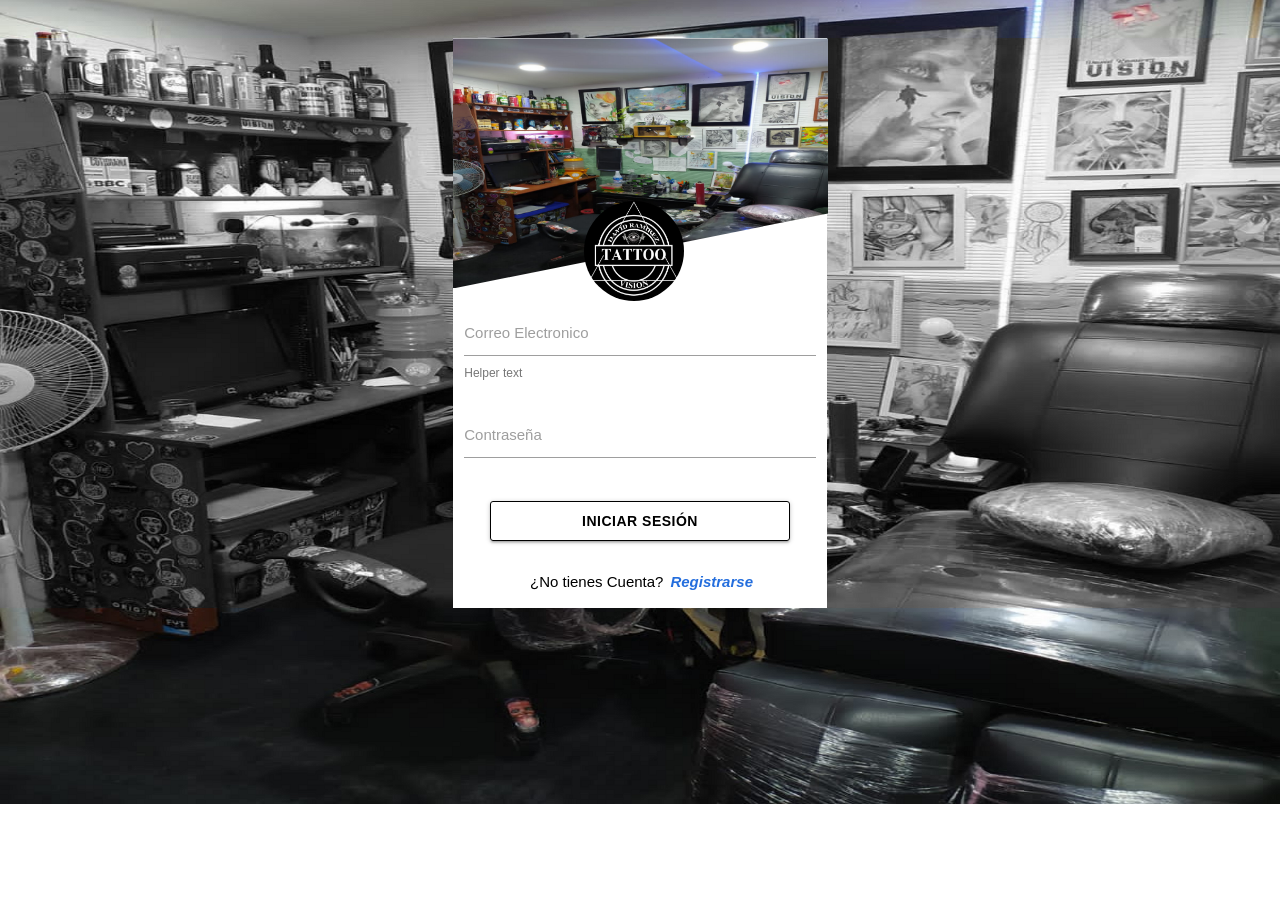
<file: index.html>
<!DOCTYPE html>
<html lang="en">

<head>
    <meta charset="UTF-8">
    <meta http-equiv="X-UA-Compatible" content="IE=edge">
    <meta name="viewport" content="width=device-width, initial-scale=1.0">
    <link rel="icon" href="img/logop.jpeg"> 
    <link rel="stylesheet" href="css/materialize.min.css">
    <link rel="stylesheet" href="css/login_register.css">
    <title>TattooVision</title>
</head>

<body>
    <div class="fondo"></div>
    <!----formulario de inicio de sesion---->
        <form action="validar.php" method="post" class="form_login">
            <img class="log" src="img/fondo2.2.png">
            <img class="loga" src="img/logop.jpeg">
            <div class="row">
                <div class="input-field col s12">
                    <input type="email" id="email" name="correo" class="validate">
                    <label for="email">Correo Electronico</label>
                    <span class="helper-text" data-error="Incorrecto" data-success="right">Helper text</span>
                </div>
                <div class="input-field col s12">
                    <input type="password" id="contra" name="clave" class="validate">
                    <label for="contra">Contraseña</label>
                </div>
            </div>
            <center><button class="btn waves-effect waves-light form__submit" type="submit" onclick="validar()" name="action" id="enviar">Iniciar Sesión</button></center>

            <p class="login">¿No tienes Cuenta?<a href="register.html"><i>Registrarse</i></a></p>
            <br>
        </form> 

    <script src="js/jquery-3.6.1.min.js"></script>
    <script src="js/materialize.min.js"></script>
    <script src="js/sweetalert2.js"></script>
</body>
</html>
</file>
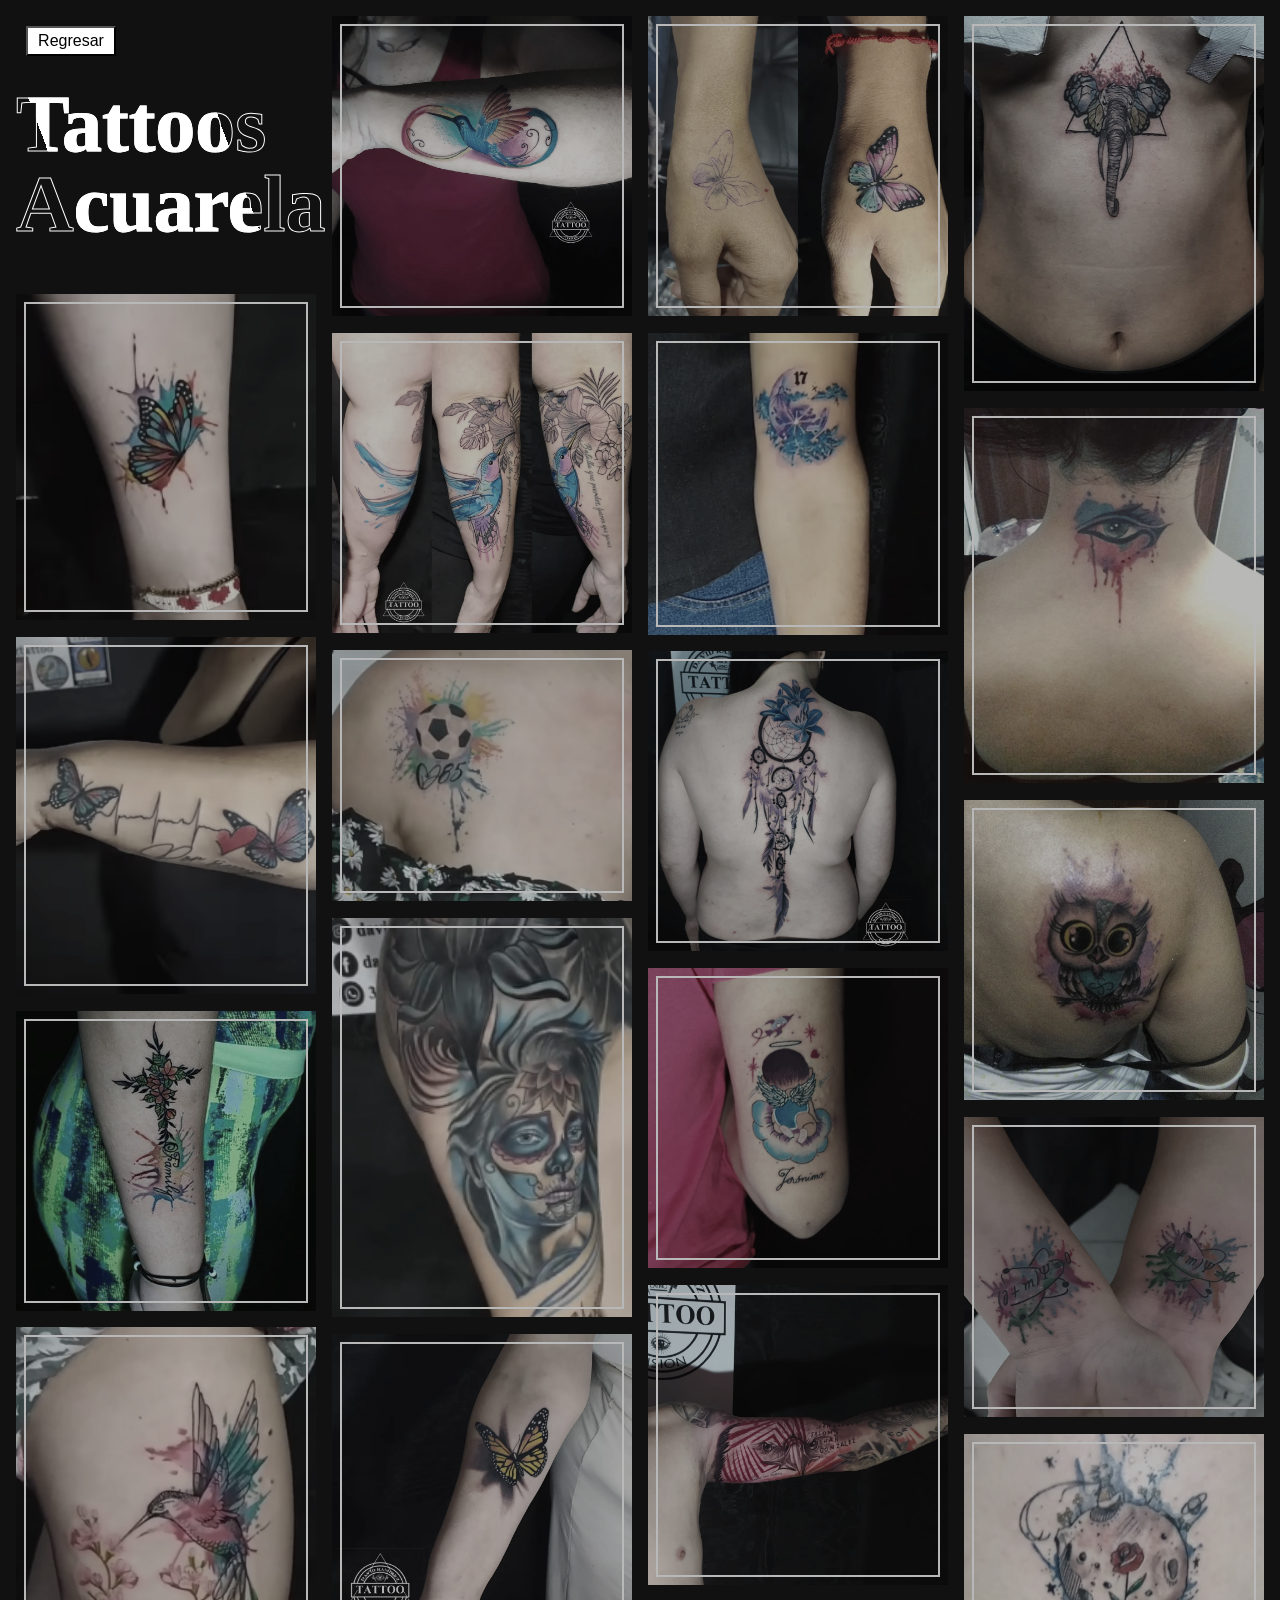
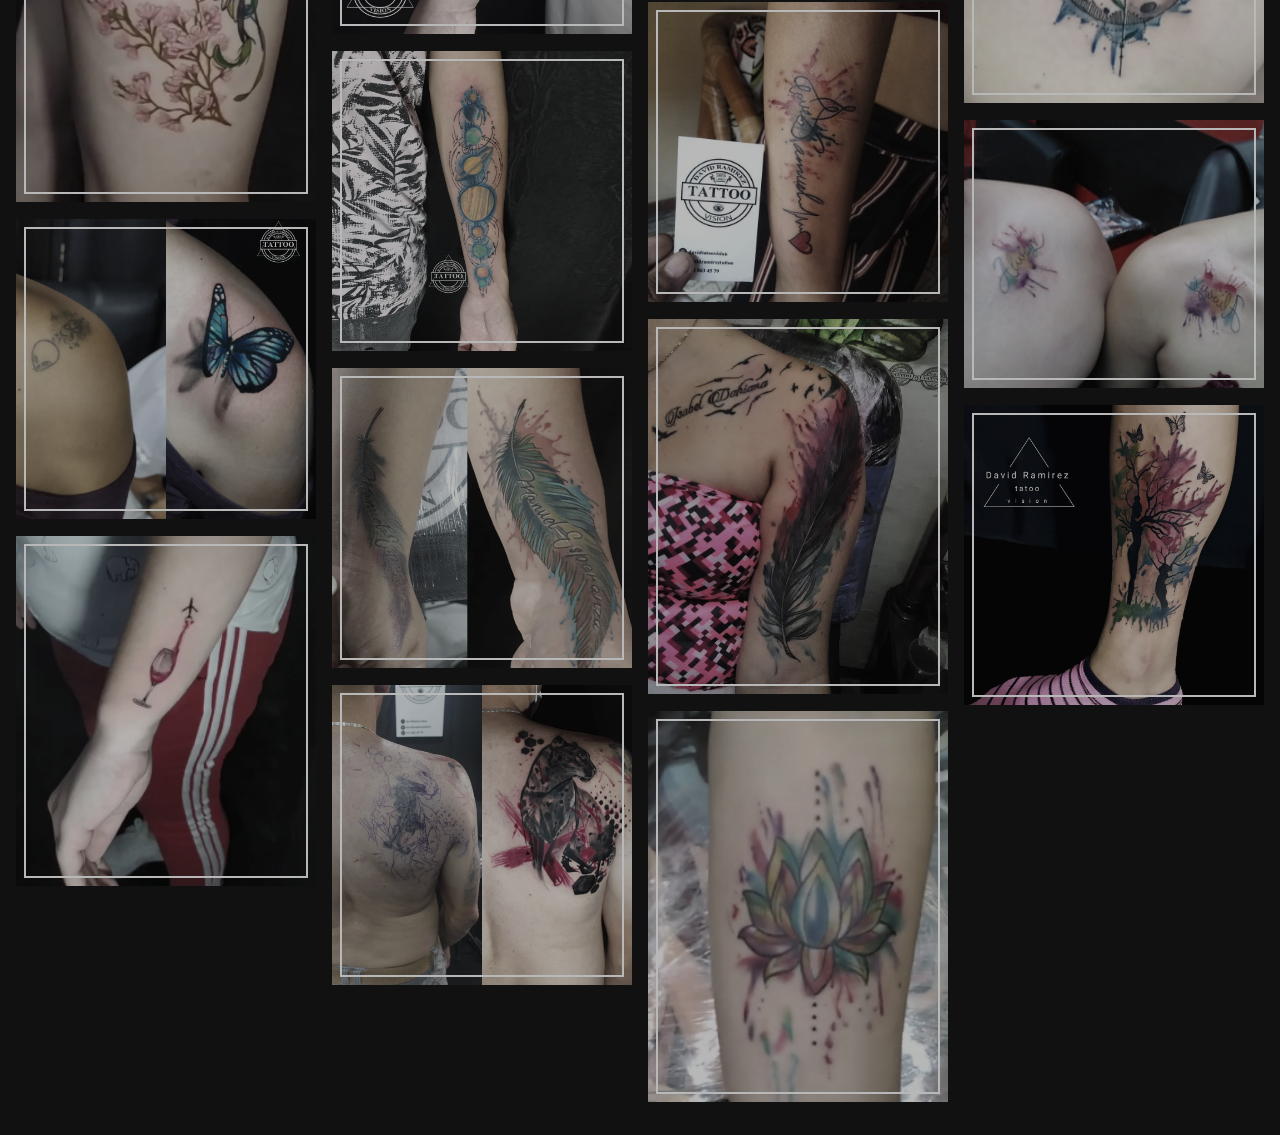
<file: acuarela.html>
<!DOCTYPE html>
<html lang="en">
<head>
    <meta charset="UTF-8">
    <meta http-equiv="X-UA-Compatible" content="IE=edge">
    <meta name="viewport" content="width=device-width, initial-scale=1.0">
    <link rel="icon" href="img2/logop.jpeg">
    <link rel="stylesheet" href="css/gallery.css">
    <link rel="stylesheet" href="css/lightbox.min.css">

    <title>TattooVision</title>
</head>
<body>
    <nav>
        <a href="pagina_principal.html"><button class="regress">Regresar</button></a>
    </nav>
    <h2>Tattoos Acuarela</h2>
 
    <a href="img/a2.png" data-lightbox="migaleria"><img src="img/a2.png" alt="dream"></a>
    <a href="img/a3.png" data-lightbox="migaleria"><img src="img/a3.png" alt="free-fall"></a>
    <a href="img/a4.jpg" data-lightbox="migaleria"><img src="img/a4.jpg" alt="lion"></a>
    <a href="img/a5.png" data-lightbox="migaleria"><img src="img/a5.png" alt="living-room"></a>
    <a href="img/a6.jpg" data-lightbox="migaleria"><img src="img/a6.jpg" alt="mod-max"></a>
    <a href="img/a7.png" data-lightbox="migaleria"><img src="img/a7.png" alt="okay"></a>
    <a href="img/a8.jpg" data-lightbox="migaleria"><img src="img/a8.jpg" alt="purple-katana"></a>
    <a href="img/a9.jpg" data-lightbox="migaleria"><img src="img/a9.jpg" alt="syre"></a>
    <a href="img/a10.png" data-lightbox="migaleria"><img src="img/a10.png" alt="train"></a>
    <a href="img/a11.png" data-lightbox="migaleria"><img src="img/a11.png" alt="bathroom"></a>
    <a href="img/a12.jpg" data-lightbox="migaleria"><img src="img/a12.jpg" alt="tiger"></a>
    <a href="img/a13.jpg" data-lightbox="migaleria"><img src="img/a13.jpg" alt="japan"></a>
    <a href="img/a14.jpg" data-lightbox="migaleria"><img src="img/a14.jpg" alt="living-room"></a>
    <a href="img/a15.jpg" data-lightbox="migaleria"><img src="img/a15.jpg" alt="mod-max"></a>
    <a href="img/a16.jpg" data-lightbox="migaleria"><img src="img/a16.jpg" alt="syre"></a>
    <a href="img/a17.png" data-lightbox="migaleria"><img src="img/a17.png" alt="train"></a>
    <a href="img/a18.jpg" data-lightbox="migaleria"><img src="img/a18.jpg" alt="bathroom"></a>
    <a href="img/a19.jpg" data-lightbox="migaleria"><img src="img/a19.jpg" alt="train"></a>
    <a href="img/a20.jpg" data-lightbox="migaleria"><img src="img/a20.jpg" alt="bathroom"></a>
    <a href="img/a21.jpg" data-lightbox="migaleria"><img src="img/a21.jpg" alt="tiger"></a>
    <a href="img/a22.jpg" data-lightbox="migaleria"><img src="img/a22.jpg" alt="japan"></a>
    <a href="img/a23.png" data-lightbox="migaleria"><img src="img/a23.png" alt="living-room"></a>
    <a href="img/a24.jpg" data-lightbox="migaleria"><img src="img/a24.jpg" alt="mod-max"></a>
    <a href="img/a25.jpg" data-lightbox="migaleria"><img src="img/a25.jpg" alt="okay"></a>
    <a href="img/a26.jpg" data-lightbox="migaleria"><img src="img/a26.jpg" alt="dream"></a>
    <a href="img/a27.jpg" data-lightbox="migaleria"><img src="img/a27.jpg" alt="okay"></a>
    <a href="img/a28.png" data-lightbox="migaleria"><img src="img/a28.png" alt="dream"></a>
    <a href="img/a29.png" data-lightbox="migaleria"><img src="img/a29.png" alt="okay"></a>
    <a href="img/a31.jpg" data-lightbox="migaleria"><img src="img/a31.jpg" alt="dream"></a>

    <script src="js/script.js"></script>
    <script src="js/lightbox-plus-jquery.min.js"></script>
</body>
</html>
</file>
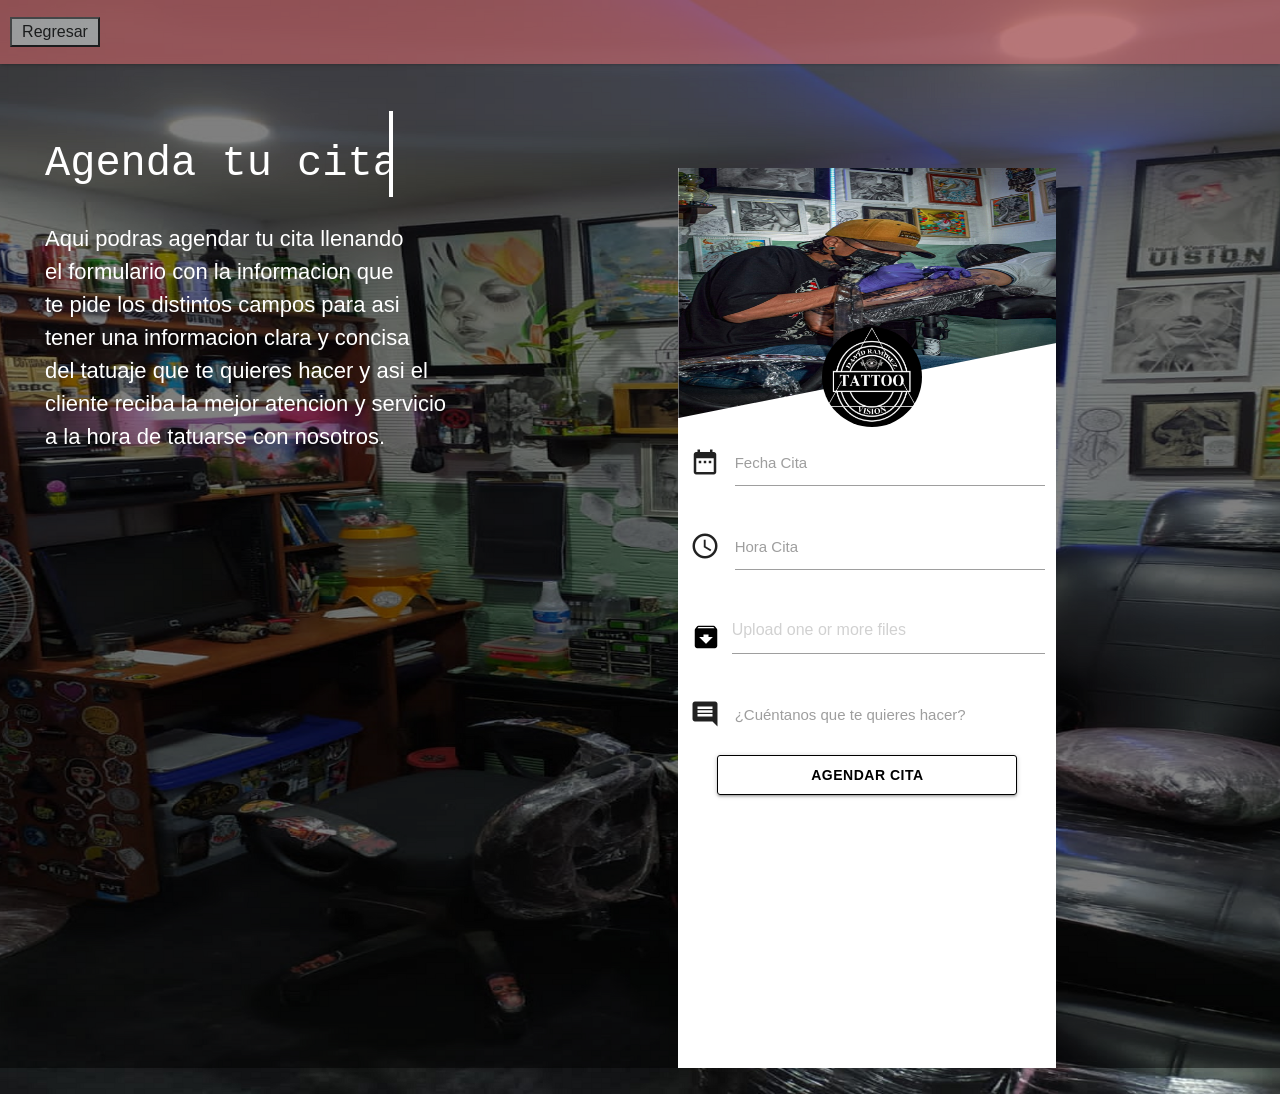
<file: agendar_citas.html>
<!DOCTYPE html>
<html lang="en">
<head>
    <meta charset="UTF-8">
    <meta http-equiv="X-UA-Compatible" content="IE=edge">
    <meta name="viewport" content="width=device-width, initial-scale=1.0">
    <link href="https://fonts.googleapis.com/icon?family=Material+Icons" rel="stylesheet">
    <link rel="icon" href="img/logop.jpeg">
    <link rel="stylesheet" href="css/agendar_citas.css">
    <link rel="stylesheet" href="css/materialize.min.css">
    <title>TattooVision</title>
</head>
<body> 
    <nav>
        <a href="pagina_principal.html"><button class="regress">Regresar</button></a>
    </nav>
    
    <div class="descrip">
        <h1 class="titulo">Agenda tu cita</h1>
        <p class="text">Aqui podras agendar tu cita llenando<br>el formulario con la informacion que<br> te pide los distintos campos para asi<br> tener una informacion clara y concisa<br> del tatuaje que te quieres hacer y asi el<br> cliente reciba la mejor atencion y servicio<br> a la hora de tatuarse con nosotros.</p>
        <video src="img/video.mp4" muted loop autoplay class="video"></video>
 
    </div>
                <!----formulario de registrarse---->
    <form action="pagina_principal.html" class="form_cita">
        <img class="log" src="img/imagen1.png">
        <img class="loga" src="img/logop.jpeg">

        <div class="row agendar">
            <div class="input-field col s12">
                <i class="material-icons prefix">date_range</i>
                <label for="date">Fecha Cita</label>
                <input type="text" class="datepicker" id="date" name="fecha">
            </div>
            <div class="input-field col s12">
                <i class="material-icons prefix">access_time</i>
                <label for="time">Hora Cita</label>
                <input type="text" class="timepicker" id="time" name="hora">
            </div>
            <div class="file-field input-field col s12">
                <div class="btn" id="botonf">
                    <span><i class="material-icons prefix">archive</i></span>
                  <input type="file" multiple >
                </div>
                <div class="file-path-wrapper">
                  <input class="file-path validate" type="text" placeholder="Upload one or more files">
                </div>
            </div>
            <div class="input-field col s12">
                <i class="material-icons prefix">comment</i>
                <textarea id="textarea1" class="materialize-textarea" name="comentario"></textarea>
                <label for="textarea1">¿Cuéntanos que te quieres hacer?</label>
            </div>
        </div>
        <center><button class="btn waves-effect waves-light form__submit1" type="submit" name="agendar" id="enviar">Agendar Cita</button></center>
        
    </form>
    <!-- <?php
        include('agendamiento.php');
    ?> -->

    
    <script src="js/jquery-3.6.1.min.js"></script>
    <script src="js/materialize.min.js"></script>
    <script src="js/sweetalert2.js"></script>
    <script src="js/script.js"></script>

    <script> 
        $(document).ready(function(){
        $('.datepicker').datepicker();
        $('.timepicker').timepicker();
        });
      </script>
</body>
</html>
</file>
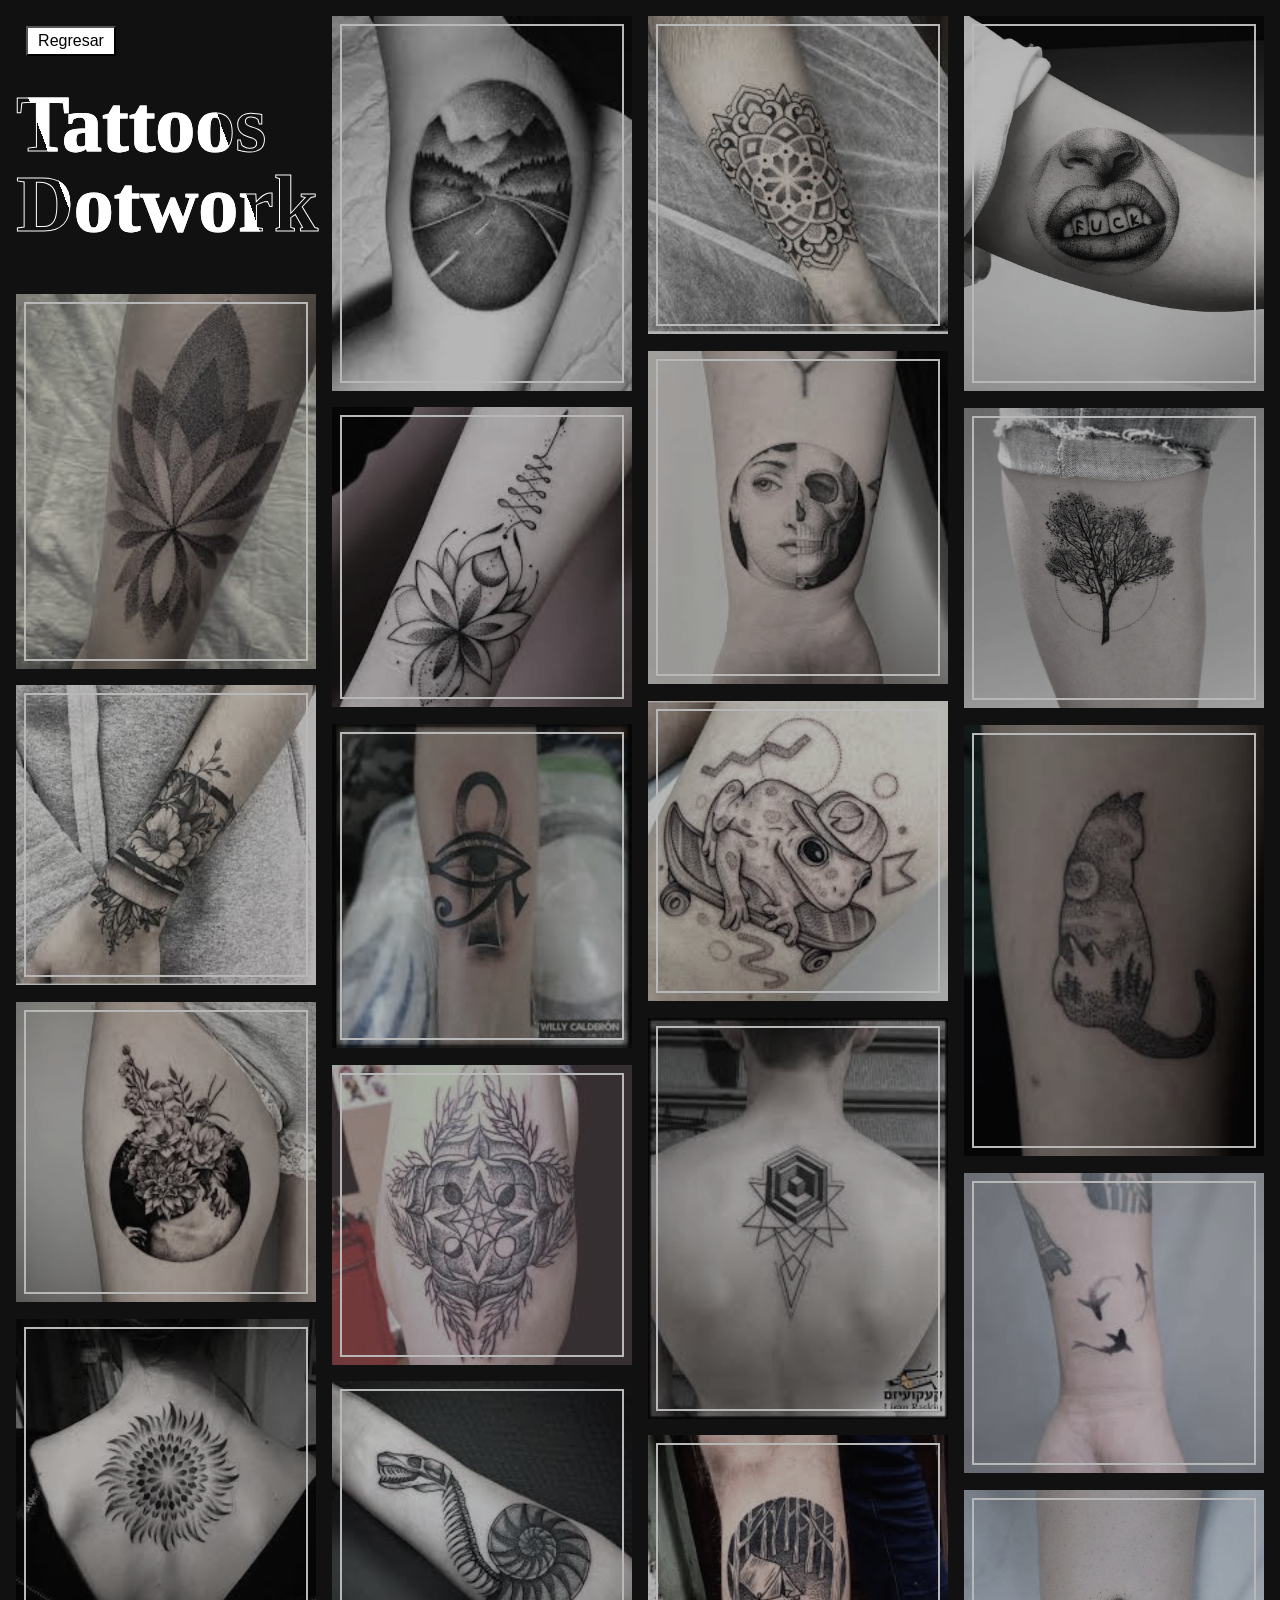
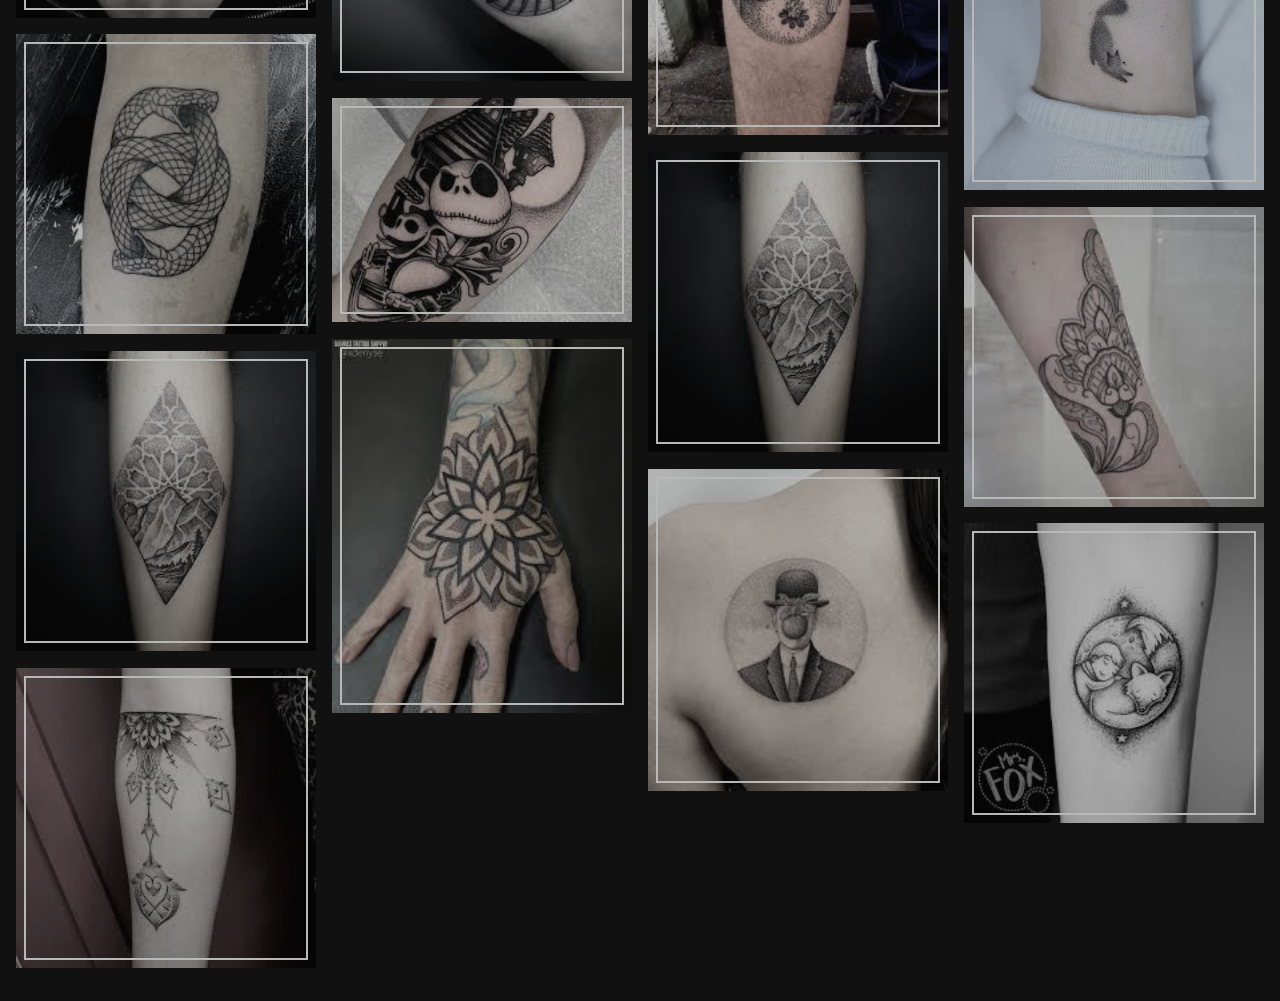
<file: Dotwork.html>
<!DOCTYPE html>
<html lang="en">
<head>
    <meta charset="UTF-8">
    <meta http-equiv="X-UA-Compatible" content="IE=edge">
    <meta name="viewport" content="width=device-width, initial-scale=1.0">
    <link rel="icon" href="img/logop.jpeg">
    <link rel="stylesheet" href="css/gallery.css">
    <link rel="stylesheet" href="css/lightbox.min.css">
    <title>TattooVision</title>
</head>
<body>
    <nav>
        <a href="pagina_principal.html"><button class="regress">Regresar</button></a>
    </nav>
    <!--galeia Tattoos Dotwork-->
    <h2>Tattoos Dotwork</h2>

        <a href="img/d1.jpg" data-lightbox="migaleria"><img src="img/d1.jpg" alt="alien doodle"></a>
        <a href="img/d2.jpg" data-lightbox="migaleria"><img src="img/d2.jpg" alt="dream"></a>
        <a href="img/d3.jpg" data-lightbox="migaleria"><img src="img/d3.jpg" alt="free-fall"></a>
        <a href="img/d4.jpg" data-lightbox="migaleria"><img src="img/d4.jpg" alt="lion"></a>
        <a href="img/d5.jpg" data-lightbox="migaleria"><img src="img/d5.jpg" alt="living-room"></a>
        <a href="img/d6.jpg" data-lightbox="migaleria"><img src="img/d6.jpg" alt="mod-max"></a>
        <a href="img/d7.jpg" data-lightbox="migaleria"><img src="img/d7.jpg" alt="okay"></a>
        <a href="img/d8.jpg" data-lightbox="migaleria"><img src="img/d8.jpg" alt="purple-katana"></a>
        <a href="img/d9.jpg" data-lightbox="migaleria"><img src="img/d9.jpg" alt="syre"></a>
        <a href="img/d10.jpg" data-lightbox="migaleria"><img src="img/d10.jpg" alt="train"></a>
        <a href="img/d11.jpg" data-lightbox="migaleria"><img src="img/d11.jpg" alt="bathroom"></a>
        <a href="img/d12.jpg" data-lightbox="migaleria"><img src="img/d12.jpg" alt="tiger"></a>
        <a href="img/d13.jpg" data-lightbox="migaleria"><img src="img/d13.jpg" alt="japan"></a>
        <a href="img/d14.jpg" data-lightbox="migaleria"><img src="img/d14.jpg" alt="living-room"></a>
        <a href="img/d15.jpg" data-lightbox="migaleria"><img src="img/d15.jpg" alt="mod-max"></a>
        <a href="img/d16.jpg" data-lightbox="migaleria"><img src="img/d16.jpg" alt="okay"></a>
        <a href="img/d17.jpg" data-lightbox="migaleria"><img src="img/d17.jpg" alt="purple-katana"></a>
        <a href="img/d18.jpg" data-lightbox="migaleria"><img src="img/d18.jpg" alt="syre"></a>
        <a href="img/d19.jpg" data-lightbox="migaleria"><img src="img/d19.jpg" alt="train"></a>
        <a href="img/d20.jpg" data-lightbox="migaleria"><img src="img/d20.jpg" alt="bathroom"></a>
        <a href="img/d21.jpg" data-lightbox="migaleria"><img src="img/d21.jpg" alt="train"></a>
        <a href="img/d22.jpg" data-lightbox="migaleria"><img src="img/d22.jpg" alt="bathroom"></a>
        <a href="img/d23.jpg" data-lightbox="migaleria"><img src="img/d23.jpg" alt="tiger"></a>
        <a href="img/d24.jpg" data-lightbox="migaleria"><img src="img/d24.jpg" alt="japan"></a>
        <a href="img/d25.jpg" data-lightbox="migaleria"><img src="img/d25.jpg" alt="living-room"></a>
        <a href="img/d26.jpg" data-lightbox="migaleria"><img src="img/d26.jpg" alt="mod-max"></a>
        <a href="img/d27.jpg" data-lightbox="migaleria"><img src="img/d27.jpg" alt="okay"></a>
        <a href="img/d28.jpg" data-lightbox="migaleria"><img src="img/d28.jpg" alt="dream"></a>

    <script src="js/script.js"></script>
    <script src="js/lightbox-plus-jquery.min.js"></script>
</body>
</html>
</file>
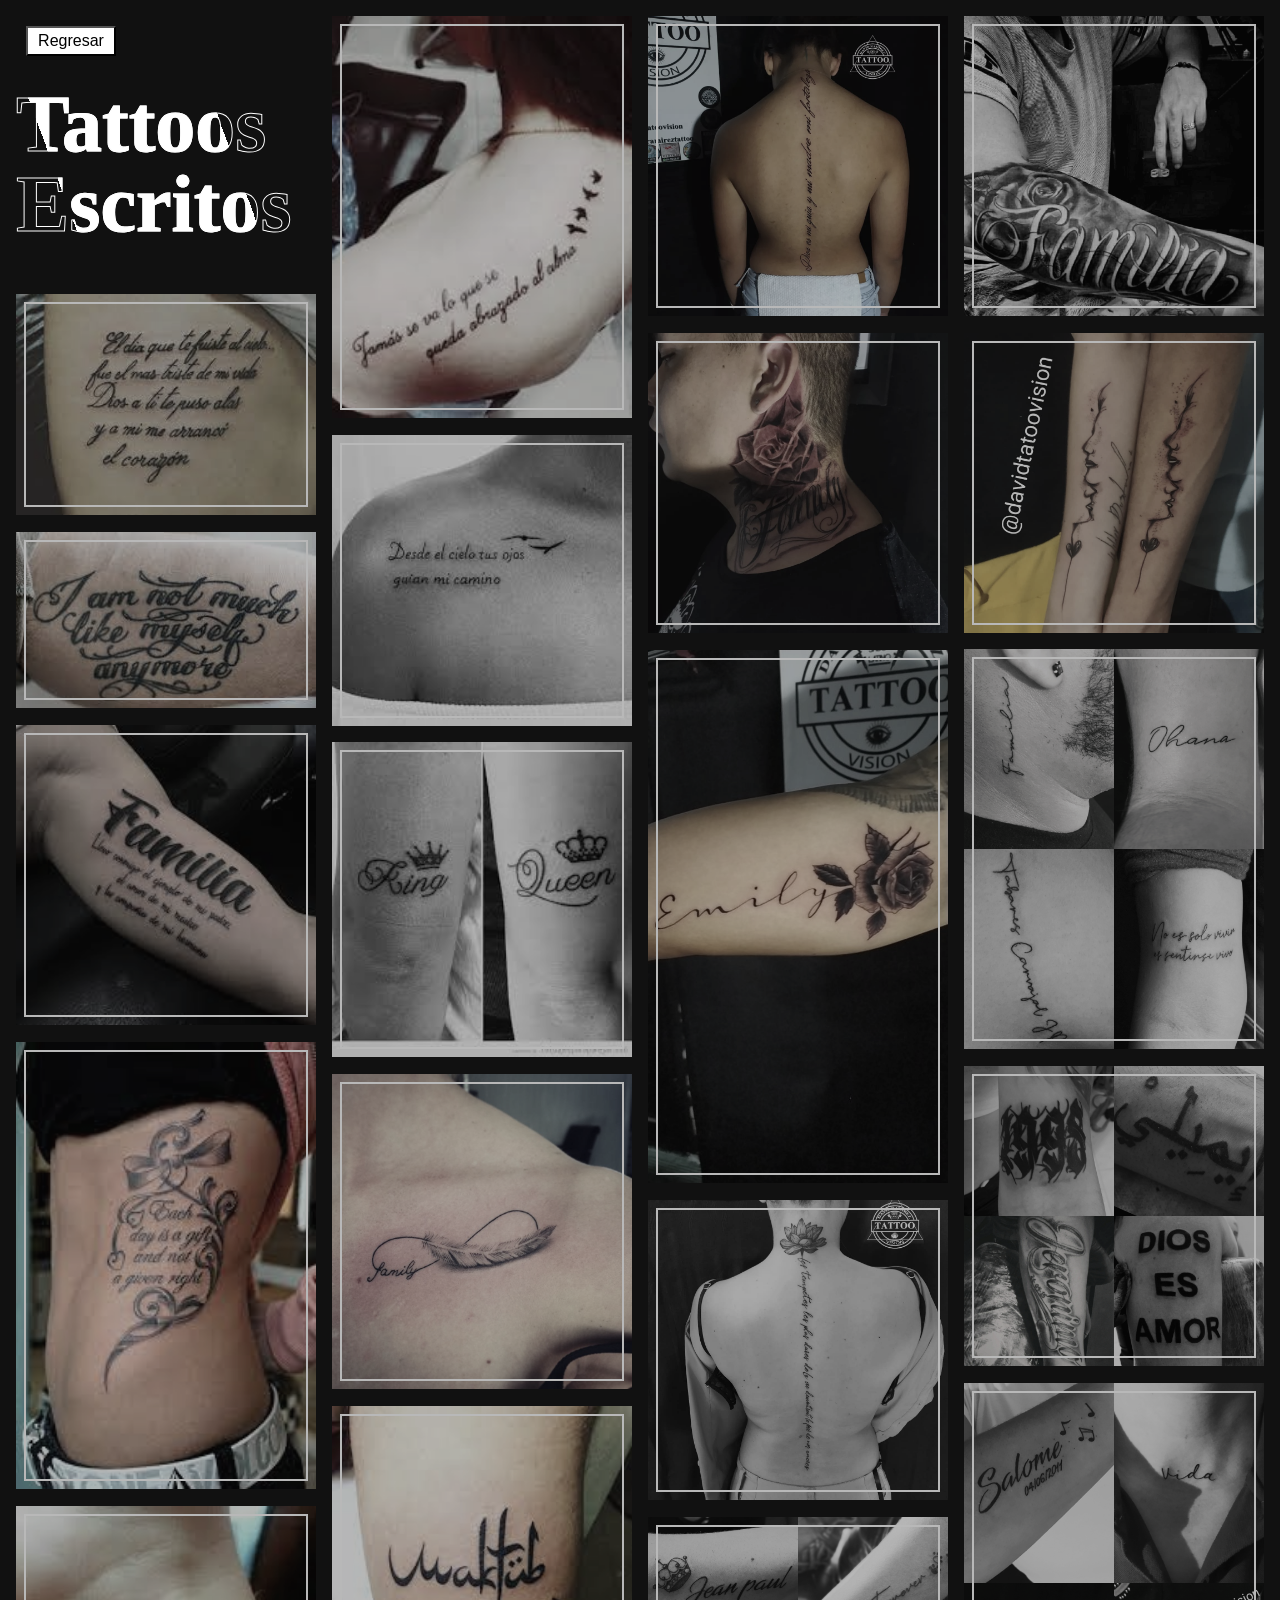
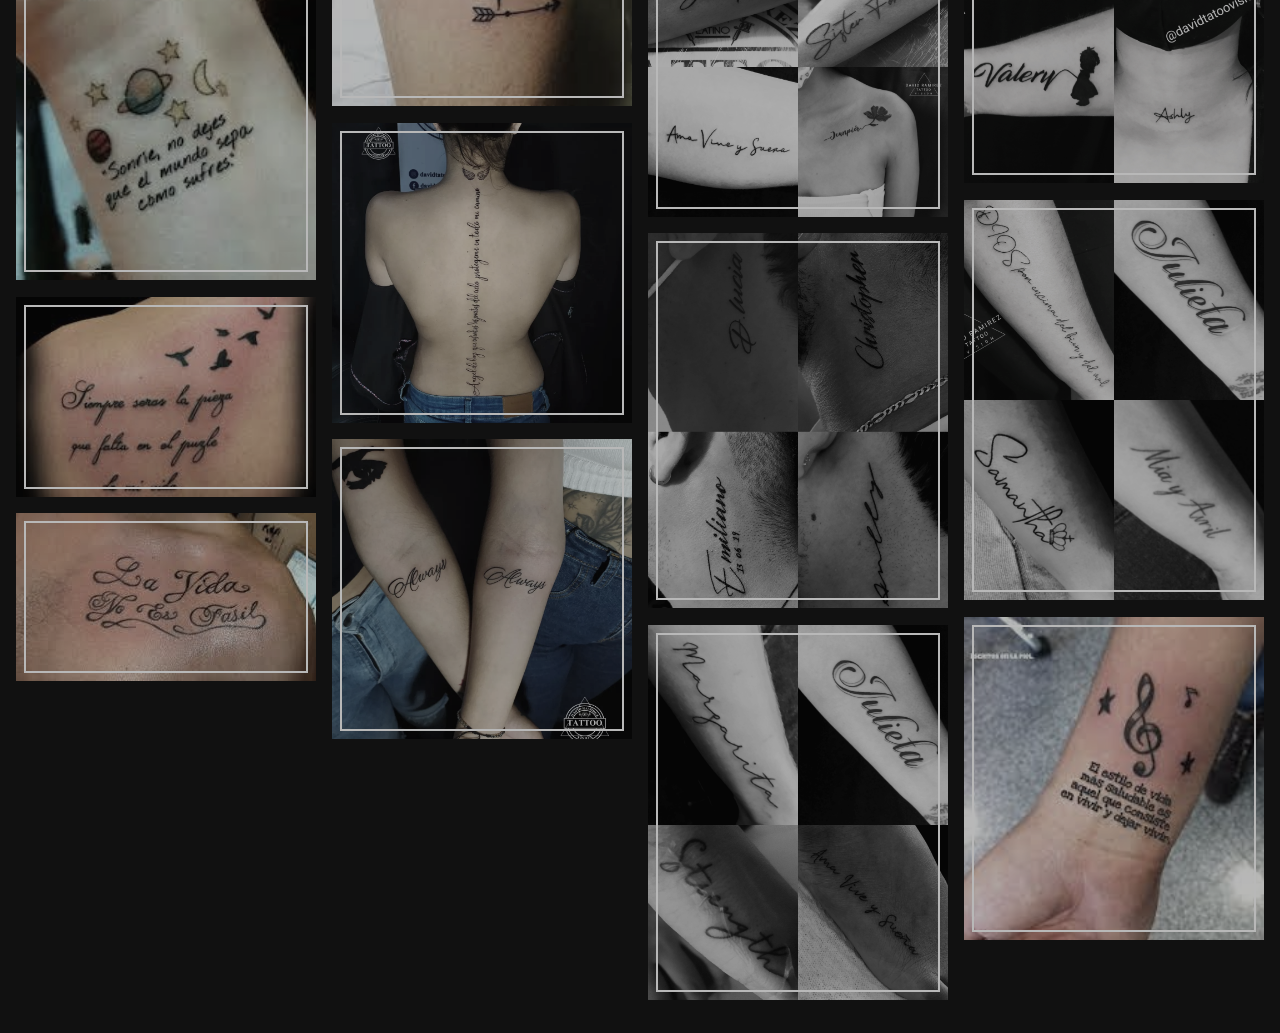
<file: Escritos.html>
<!DOCTYPE html>
<html lang="en">
<head>
    <meta charset="UTF-8">
    <meta http-equiv="X-UA-Compatible" content="IE=edge">
    <meta name="viewport" content="width=device-width, initial-scale=1.0">
    <link rel="icon" href="img/logop.jpeg">
    <link rel="stylesheet" href="css/gallery.css">
    <link rel="stylesheet" href="css/lightbox.min.css">
    <title>TattooVision</title>
</head>
<body>
    <nav>
        <a href="pagina_principal.html"><button class="regress">Regresar</button></a>
    </nav>
    <!--galeia Tattoos Escritos-->
    
    <h2>Tattoos Escritos</h2>
    <a href="img/e1.jpg" data-lightbox="migaleria"><img src="img/e1.jpg" alt="alien doodle"></a>
    <a href="img/e2.jpg" data-lightbox="migaleria"><img src="img/e2.jpg" alt="dream"></a>
    <a href="img/e3.jpg" data-lightbox="migaleria"><img src="img/e3.jpg" alt="free-fall"></a>
    <a href="img/e4.jpg" data-lightbox="migaleria"><img src="img/e4.jpg" alt="lion"></a>
    <a href="img/e5.jpg" data-lightbox="migaleria"><img src="img/e5.jpg" alt="living-room"></a>
    <a href="img/e6.jpg" data-lightbox="migaleria"><img src="img/e6.jpg" alt="mod-max"></a>
    <a href="img/e7.jpg" data-lightbox="migaleria"><img src="img/e7.jpg" alt="okay"></a>
    <a href="img/e8.jpg" data-lightbox="migaleria"><img src="img/e8.jpg" alt="purple-katana"></a>
    <a href="img/e9.jpg" data-lightbox="migaleria"><img src="img/e9.jpg" alt="syre"></a>
    <a href="img/e10.jpg" data-lightbox="migaleria"><img src="img/e10.jpg" alt="train"></a>
    <a href="img/e11.jpg" data-lightbox="migaleria"><img src="img/e11.jpg" alt="bathroom"></a>
    <a href="img/e12.jpg" data-lightbox="migaleria"><img src="img/e12.jpg" alt="tiger"></a>
    <a href="img/e13.jpg" data-lightbox="migaleria"><img src="img/e13.jpg" alt="japan"></a>
    <a href="img/e14.jpg" data-lightbox="migaleria"><img src="img/e14.jpg" alt="living-room"></a>
    <a href="img/e15.jpg" data-lightbox="migaleria"><img src="img/e15.jpg" alt="mod-max"></a>
    <a href="img/e16.jpg" data-lightbox="migaleria"><img src="img/e16.jpg" alt="okay"></a>
    <a href="img/e17.jpg" data-lightbox="migaleria"><img src="img/e17.jpg" alt="purple-katana"></a>
    <a href="img/e18.jpg" data-lightbox="migaleria"><img src="img/e18.jpg" alt="syre"></a>
    <a href="img/e19.jpg" data-lightbox="migaleria"><img src="img/e19.jpg" alt="train"></a>
    <a href="img/e20.jpg" data-lightbox="migaleria"><img src="img/e20.jpg" alt="bathroom"></a>
    <a href="img/e21.jpg" data-lightbox="migaleria"><img src="img/e21.jpg" alt="train"></a>
    <a href="img/e22.jpg" data-lightbox="migaleria"><img src="img/e22.jpg" alt="bathroom"></a>
    <a href="img/e23.jpg" data-lightbox="migaleria"><img src="img/e23.jpg" alt="tiger"></a>
    <a href="img/e24.jpg" data-lightbox="migaleria"><img src="img/e24.jpg" alt="japan"></a>
    <a href="img/e25.jpg" data-lightbox="migaleria"><img src="img/e25.jpg" alt="living-room"></a>
    <a href="img/e26.jpg" data-lightbox="migaleria"><img src="img/e26.jpg" alt="mod-max"></a>
    <a href="img/e27.jpg" data-lightbox="migaleria"><img src="img/e27.jpg" alt="okay"></a>
    <a href="img/e28.jpg" data-lightbox="migaleria"><img src="img/e28.jpg" alt="dream"></a>

    <script src="js/script.js"></script>
    <script src="js/lightbox-plus-jquery.min.js"></script>
</body>
</html>
</file>
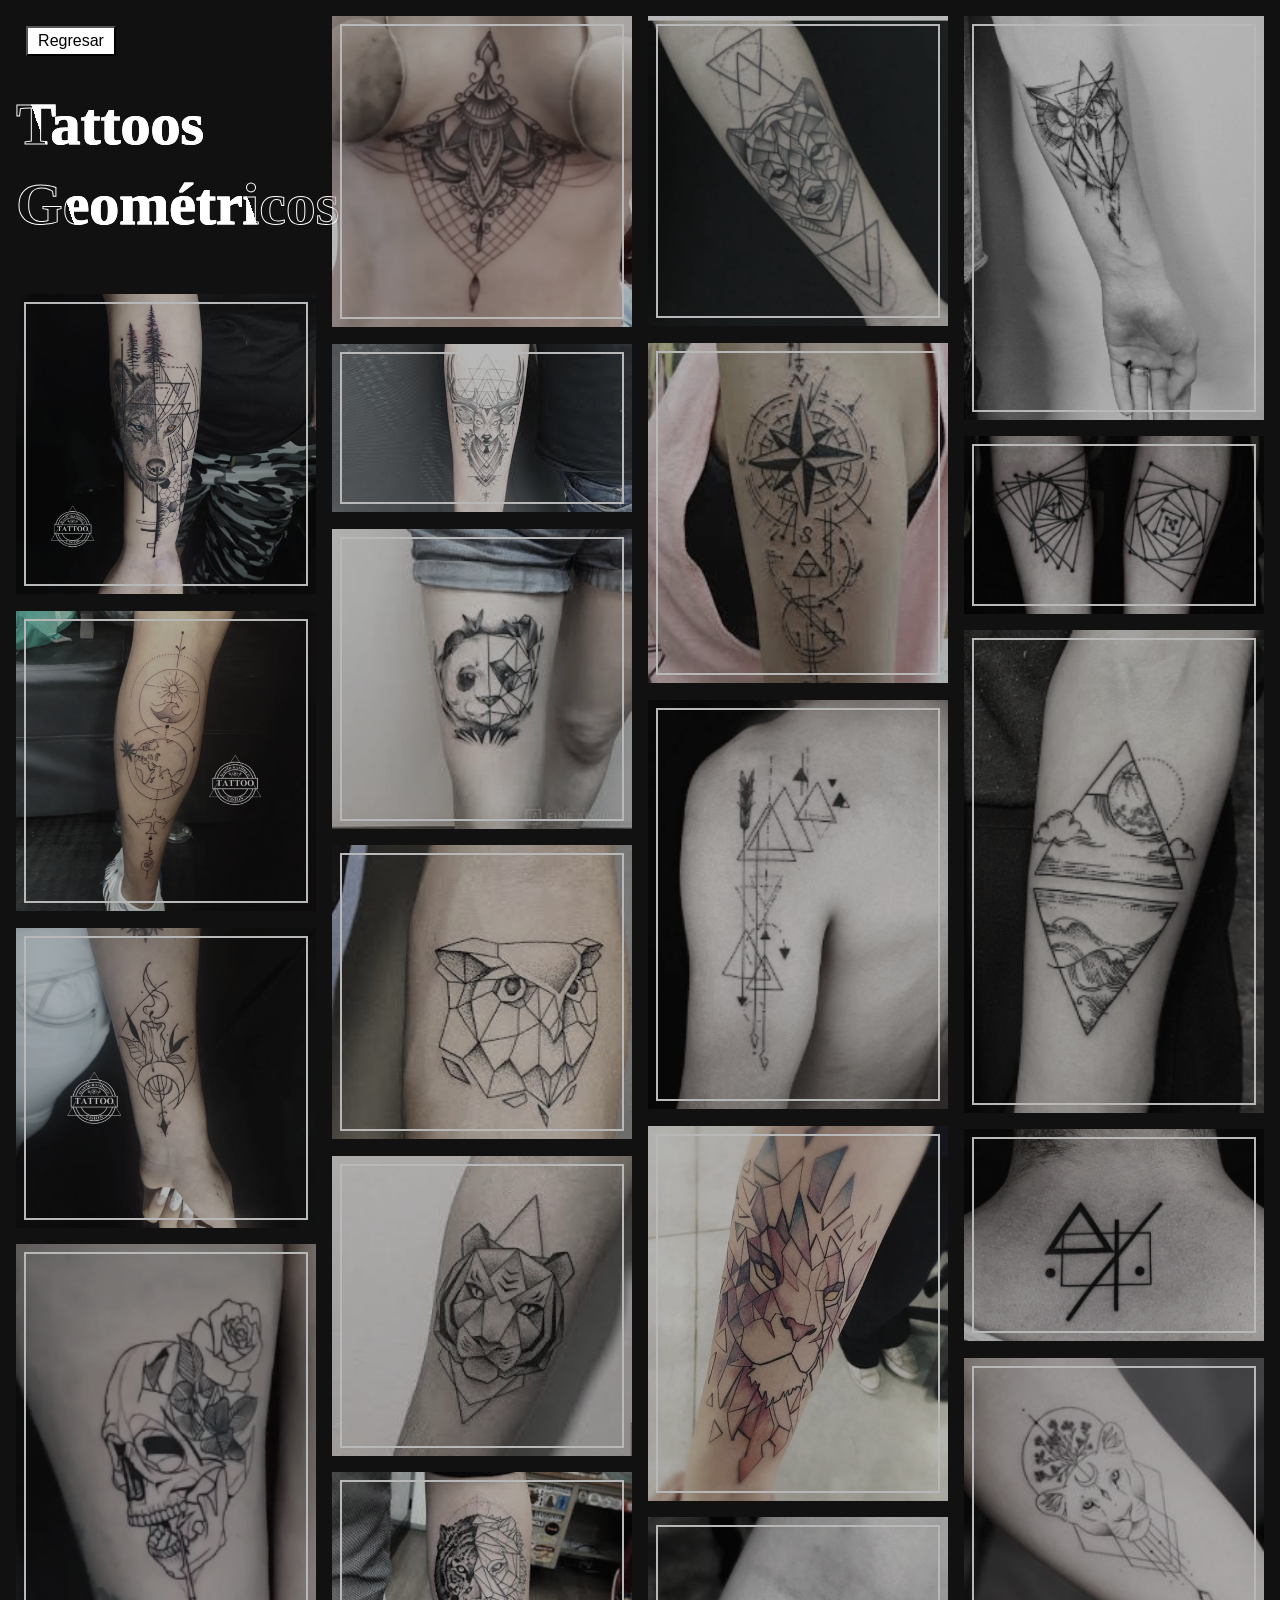
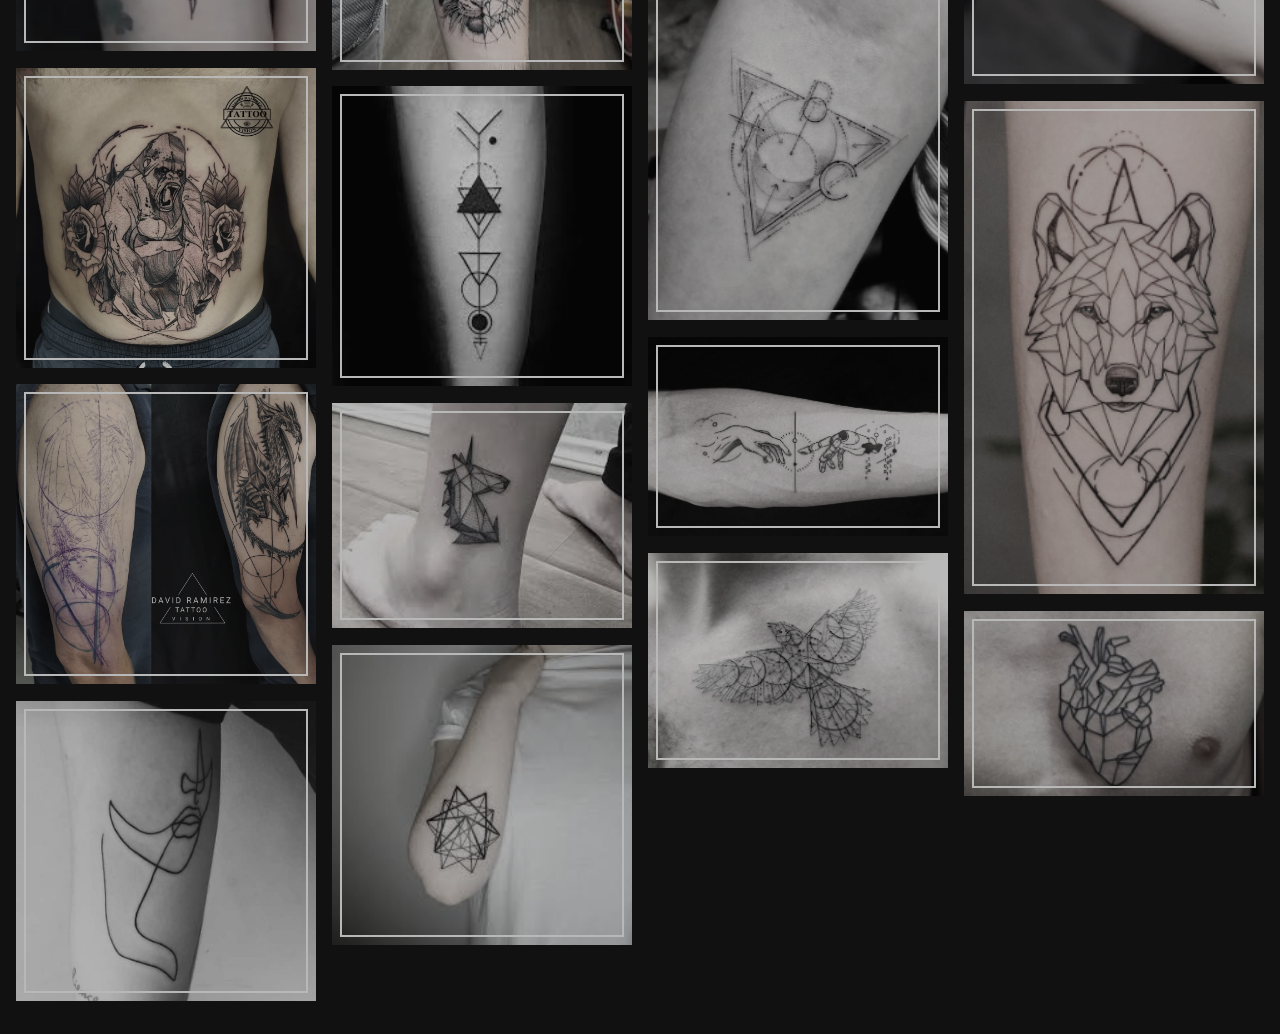
<file: geometricos.html>
<!DOCTYPE html>
<html lang="en">
<head>
    <meta charset="UTF-8">
    <meta http-equiv="X-UA-Compatible" content="IE=edge">
    <meta name="viewport" content="width=device-width, initial-scale=1.0">
    <link rel="icon" href="img/logop.jpeg">
    <link rel="stylesheet" href="css/gallery.css">
    <link rel="stylesheet" href="css/lightbox.min.css">
    <title>TattooVision</title>
</head>
<body>
    <nav>
        <a href="pagina_principal.html"><button class="regress">Regresar</button></a>
    </nav>
    <!--galeia Tattoos Geométricos-->
    <h2 class="txtm">Tattoos Geométricos</h2>
    <a href="img/g1.jpg" data-lightbox="migaleria"><img src="img/g1.jpg" alt="alien doodle"></a>
    <a href="img/g2.jpg" data-lightbox="migaleria"><img src="img/g2.jpg" alt="dream"></a>
    <a href="img/g3.jpg" data-lightbox="migaleria"><img src="img/g3.jpg" alt="free-fall"></a>
    <a href="img/g4.png" data-lightbox="migaleria"><img src="img/g4.png" alt="lion"></a>
    <a href="img/g5.jpg" data-lightbox="migaleria"><img src="img/g5.jpg" alt="living-room"></a>
    <a href="img/g6.jpg" data-lightbox="migaleria"><img src="img/g6.jpg" alt="mod-max"></a>
    <a href="img/g7.jpg" data-lightbox="migaleria"><img src="img/g7.jpg" alt="okay"></a>
    <a href="img/g8.png" data-lightbox="migaleria"><img src="img/g8.png" alt="purple-katana"></a>
    <a href="img/g9.jpg" data-lightbox="migaleria"><img src="img/g9.jpg" alt="syre"></a>
    <a href="img/g10.jpg" data-lightbox="migaleria"><img src="img/g10.jpg" alt="train"></a>
    <a href="img/g11.jpg" data-lightbox="migaleria"><img src="img/g11.jpg" alt="bathroom"></a>
    <a href="img/g12.jpg" data-lightbox="migaleria"><img src="img/g12.jpg" alt="tiger"></a>
    <a href="img/g13.jpg" data-lightbox="migaleria"><img src="img/g13.jpg" alt="japan"></a>
    <a href="img/g14.jpg" data-lightbox="migaleria"><img src="img/g14.jpg" alt="living-room"></a>
    <a href="img/g15.jpg" data-lightbox="migaleria"><img src="img/g15.jpg" alt="mod-max"></a>
    <a href="img/g16.jpg" data-lightbox="migaleria"><img src="img/g16.jpg" alt="okay"></a>
    <a href="img/g17.png" data-lightbox="migaleria"><img src="img/g17.png" alt="purple-katana"></a>
    <a href="img/g18.jpg" data-lightbox="migaleria"><img src="img/g18.jpg" alt="syre"></a>
    <a href="img/g19.png" data-lightbox="migaleria"><img src="img/g19.png" alt="train"></a>
    <a href="img/g20.jpg" data-lightbox="migaleria"><img src="img/g20.jpg" alt="bathroom"></a>
    <a href="img/g21.png" data-lightbox="migaleria"><img src="img/g21.png" alt="train"></a>
    <a href="img/g22.png" data-lightbox="migaleria"><img src="img/g22.png" alt="bathroom"></a>
    <a href="img/g23.png" data-lightbox="migaleria"><img src="img/g23.png" alt="tiger"></a>
    <a href="img/g24.png" data-lightbox="migaleria"><img src="img/g24.png" alt="japan"></a>
    <a href="img/g25.png" data-lightbox="migaleria"><img src="img/g25.png" alt="living-room"></a>
    <a href="img/g26.png" data-lightbox="migaleria"><img src="img/g26.png" alt="mod-max"></a>
    <a href="img/g27.png" data-lightbox="migaleria"><img src="img/g27.png" alt="okay"></a>
    <a href="img/g28.png" data-lightbox="migaleria"><img src="img/g28.png" alt="dream"></a>
    <a href="img/g29.png" data-lightbox="migaleria"><img src="img/g29.png" alt="okay"></a>
    <a href="img/g30.png" data-lightbox="migaleria"><img src="img/g30.png" alt="dream"></a>

    <script src="js/script.js"></script>
    <script src="js/lightbox-plus-jquery.min.js"></script>
</body>
</html>
</file>
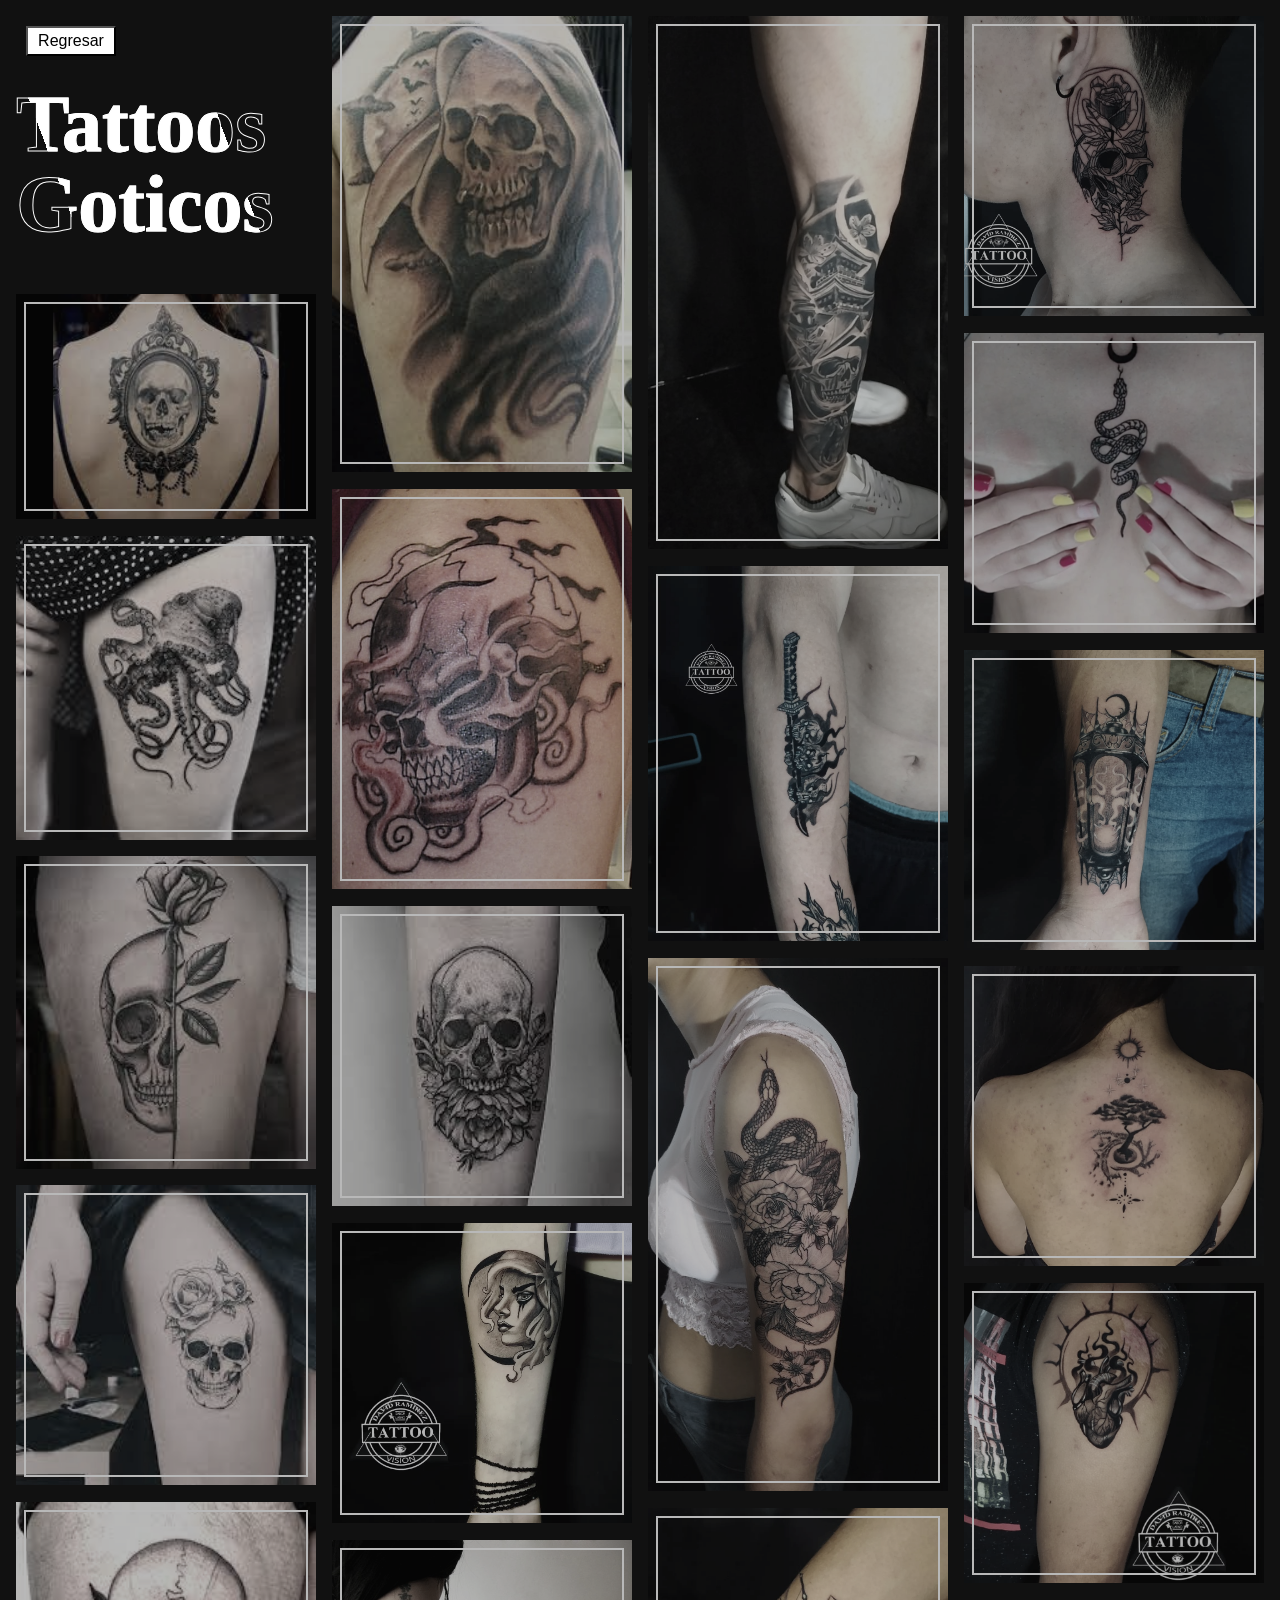
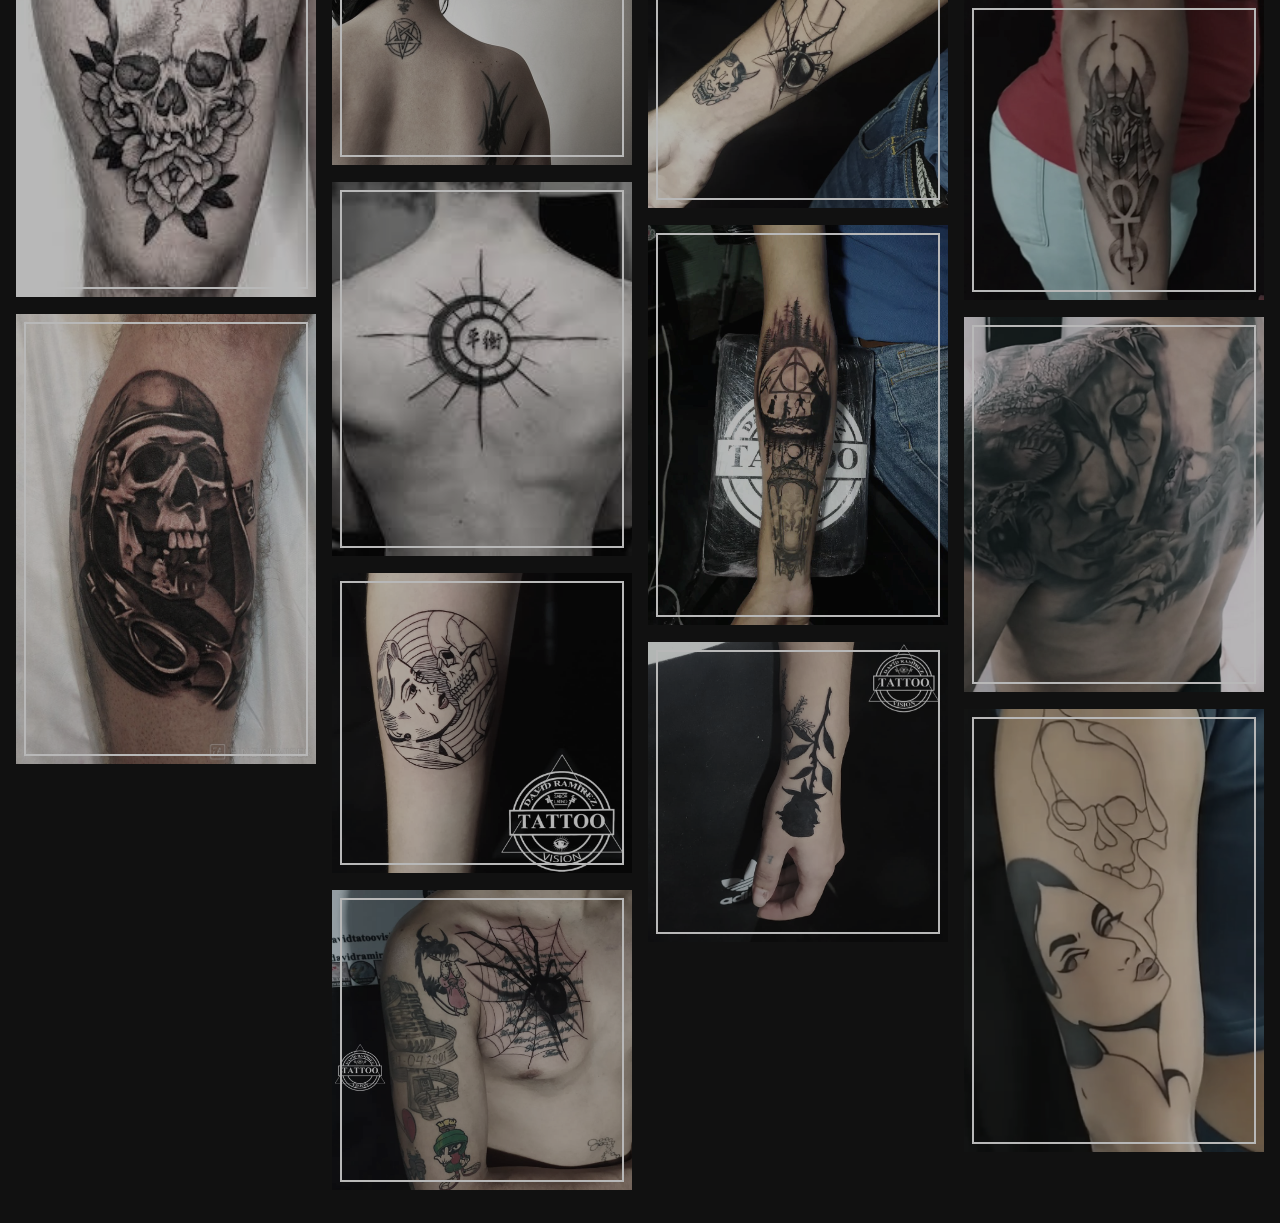
<file: goticos.html>
<!DOCTYPE html>
<html lang="en">
<head>
    <meta charset="UTF-8">
    <meta http-equiv="X-UA-Compatible" content="IE=edge">
    <meta name="viewport" content="width=device-width, initial-scale=1.0">
    <link rel="icon" href="img/logop.jpeg">
    <link rel="stylesheet" href="css/gallery.css">
    <link rel="stylesheet" href="css/lightbox.min.css">
    <title>TattooVision</title>
</head>
<body>
    <nav>
        <a href="pagina_principal.html"><button class="regress">Regresar</button></a>
    </nav>
    <!--galeia Tattoos Goticos-->
    
    <h2>Tattoos Goticos</h2>
    <a href="img/s1.jpg" data-lightbox="migaleria"><img src="img/s1.jpg" alt="alien doodle"></a>
    <a href="img/s2.jpg" data-lightbox="migaleria"><img src="img/s2.jpg" alt="dream"></a>
    <a href="img/s3.jpg" data-lightbox="migaleria"><img src="img/s3.jpg" alt="free-fall"></a>
    <a href="img/s4.jpg" data-lightbox="migaleria"><img src="img/s4.jpg" alt="lion"></a>
    <a href="img/s5.jpg" data-lightbox="migaleria"><img src="img/s5.jpg" alt="living-room"></a>
    <a href="img/s6.jpg" data-lightbox="migaleria"><img src="img/s6.jpg" alt="mod-max"></a>
    <a href="img/s7.jpg" data-lightbox="migaleria"><img src="img/s7.jpg" alt="okay"></a>
    <a href="img/s8.jpg" data-lightbox="migaleria"><img src="img/s8.jpg" alt="purple-katana"></a>
    <a href="img/s9.jpg" data-lightbox="migaleria"><img src="img/s9.jpg" alt="syre"></a>
    <a href="img/s10.jpg" data-lightbox="migaleria"><img src="img/s10.jpg" alt="train"></a>
    <a href="img/s11.jpg" data-lightbox="migaleria"><img src="img/s11.jpg" alt="bathroom"></a>
    <a href="img/s12.jpg" data-lightbox="migaleria"><img src="img/s12.jpg" alt="tiger"></a>
    <a href="img/s13.jpg" data-lightbox="migaleria"><img src="img/s13.jpg" alt="japan"></a>
    <a href="img/s14.jpg" data-lightbox="migaleria"><img src="img/s14.jpg" alt="living-room"></a>
    <a href="img/s15.jpg" data-lightbox="migaleria"><img src="img/s15.jpg" alt="mod-max"></a>
    <a href="img/s16.jpg" data-lightbox="migaleria"><img src="img/s16.jpg" alt="okay"></a>
    <a href="img/s17.jpg" data-lightbox="migaleria"><img src="img/s17.jpg" alt="purple-katana"></a>
    <a href="img/s18.jpg" data-lightbox="migaleria"><img src="img/s18.jpg" alt="syre"></a>
    <a href="img/s19.jpg" data-lightbox="migaleria"><img src="img/s19.jpg" alt="train"></a>
    <a href="img/s20.jpg" data-lightbox="migaleria"><img src="img/s20.jpg" alt="bathroom"></a>
    <a href="img/s21.jpg" data-lightbox="migaleria"><img src="img/s21.jpg" alt="train"></a>
    <a href="img/s22.jpg" data-lightbox="migaleria"><img src="img/s22.jpg" alt="bathroom"></a>
    <a href="img/s23.jpg" data-lightbox="migaleria"><img src="img/s23.jpg" alt="tiger"></a>
    <a href="img/s24.jpg" data-lightbox="migaleria"><img src="img/s24.jpg" alt="japan"></a>
    <a href="img/s25.jpg" data-lightbox="migaleria"><img src="img/s25.jpg" alt="living-room"></a>
    <a href="img/s26.jpg" data-lightbox="migaleria"><img src="img/s26.jpg" alt="mod-max"></a>
    <a href="img/s27.jpg" data-lightbox="migaleria"><img src="img/s27.jpg" alt="okay"></a>
    <a href="img/s28.png" data-lightbox="migaleria"><img src="img/s28.png" alt="dream"></a>

    <script src="js/script.js"></script>
    <script src="js/lightbox-plus-jquery.min.js"></script>
</body>
</html>
</file>
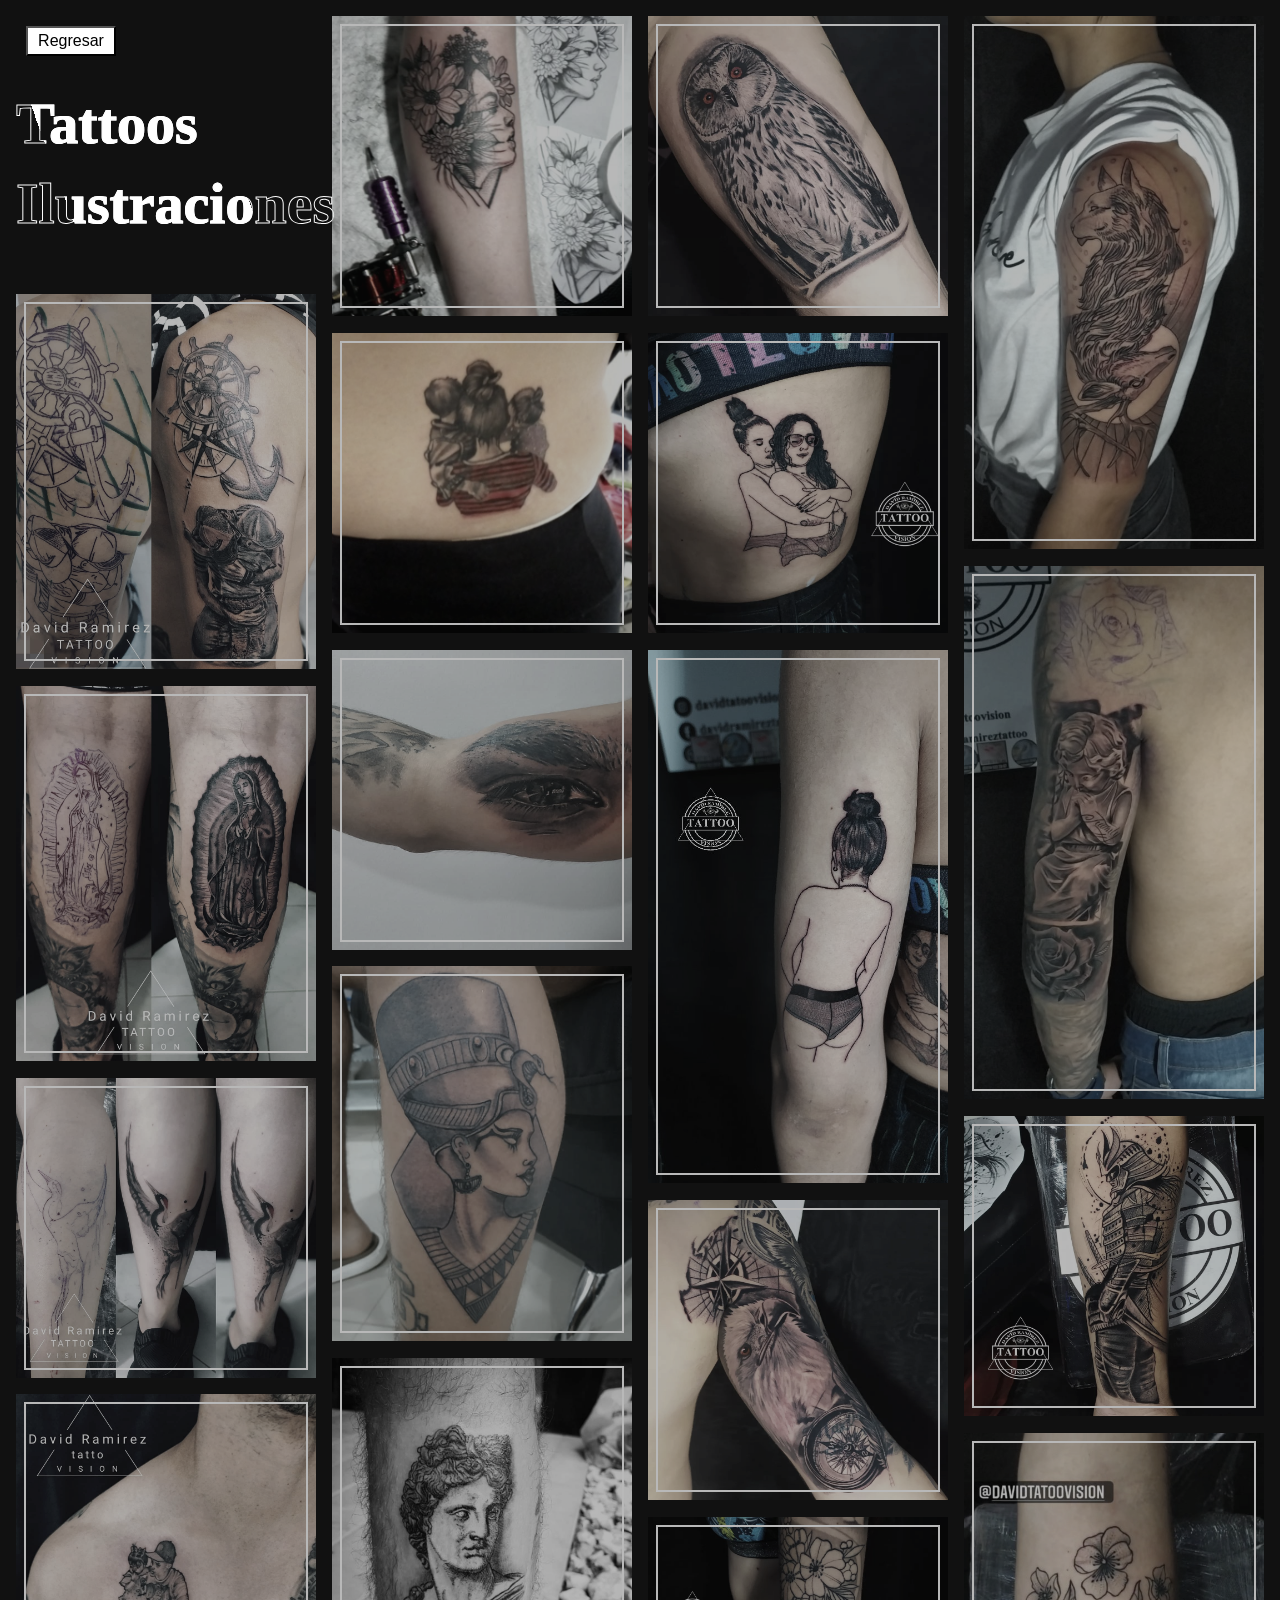
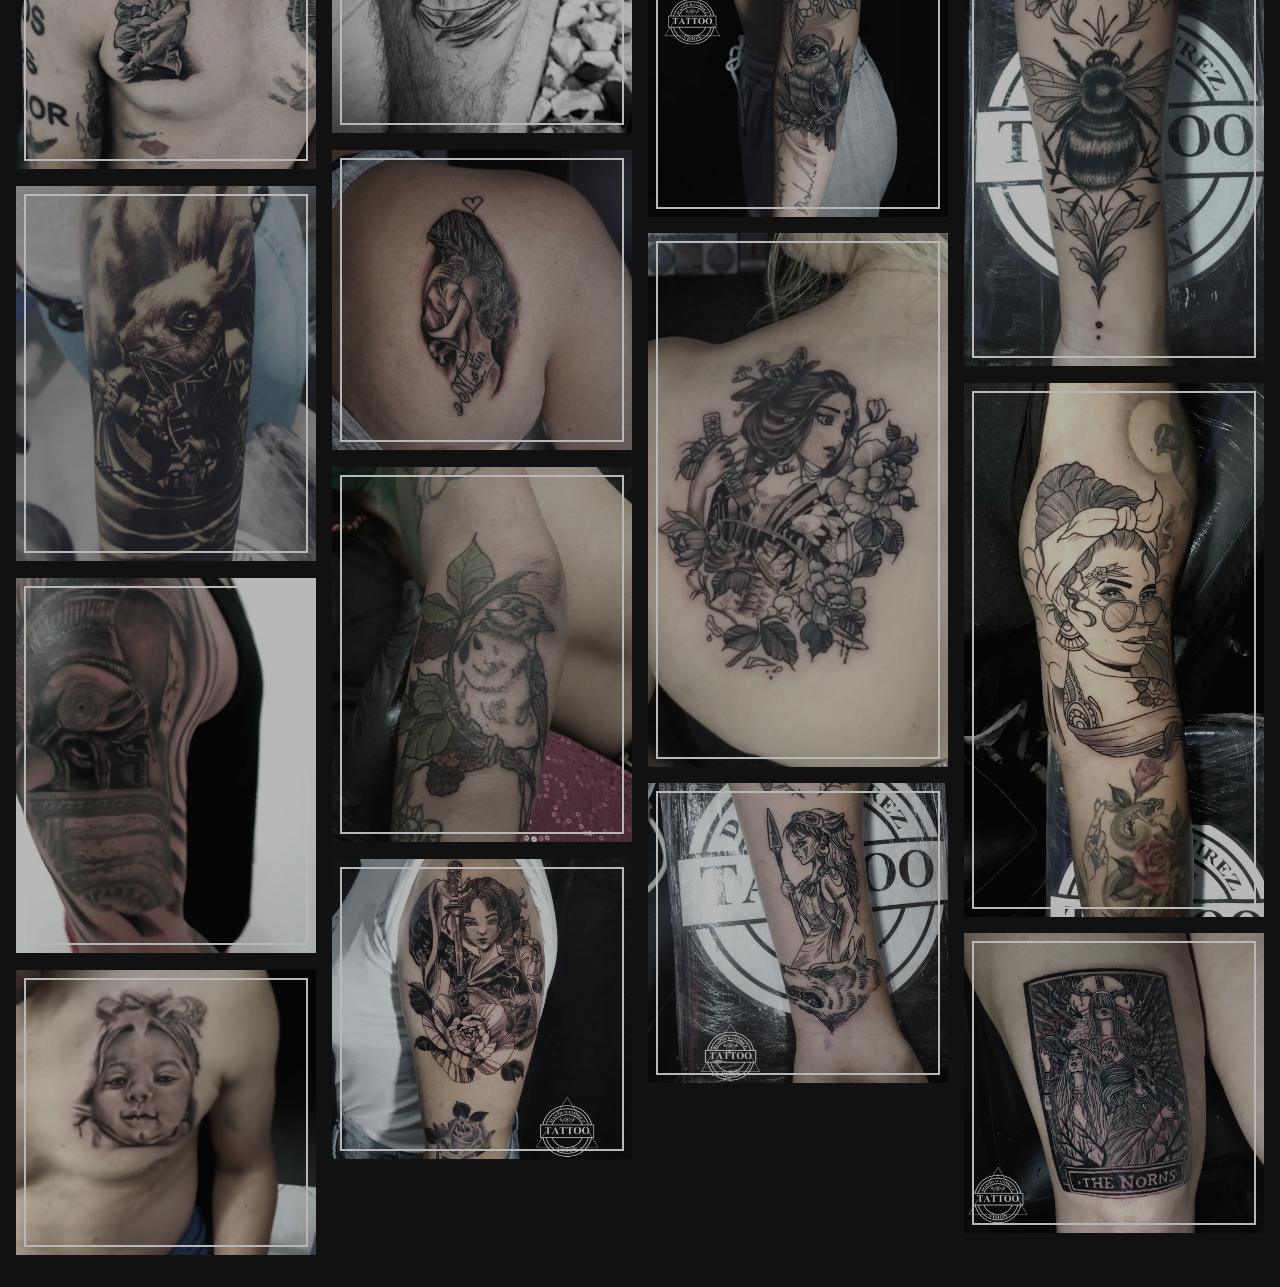
<file: ilustracion.html>
<!DOCTYPE html>
<html lang="en">
<head>
    <meta charset="UTF-8">
    <meta http-equiv="X-UA-Compatible" content="IE=edge">
    <meta name="viewport" content="width=device-width, initial-scale=1.0">
    <link rel="icon" href="img/logop.jpeg">
    <link rel="stylesheet" href="css/gallery.css">
    <link rel="stylesheet" href="css/lightbox.min.css">
    <title>TattooVision</title>
</head>
<body>
    <nav>
        <a href="pagina_principal.html"><button class="regress">Regresar</button></a>
    </nav>
    <!--galeia Tattoos Flechas-->
    
    <h2 class="txtt">Tattoos Ilustraciones</h2>
    
        <a href="img/i1.jpg" data-lightbox="migaleria"><img src="img/i1.jpg" alt="dream"></a>
        <a href="img/i2.jpg" data-lightbox="migaleria"><img src="img/i2.jpg" alt="dream"></a>
        <a href="img/i3.jpg" data-lightbox="migaleria"><img src="img/i3.jpg" alt="free-fall"></a>
        <a href="img/i4.jpg" data-lightbox="migaleria"><img src="img/i4.jpg" alt="lion"></a>
        <a href="img/i5.jpg" data-lightbox="migaleria"><img src="img/i5.jpg" alt="living-room"></a>
        <a href="img/i6.jpg" data-lightbox="migaleria"><img src="img/i6.jpg" alt="mod-max"></a>
        <a href="img/i7.png" data-lightbox="migaleria"><img src="img/i7.png" alt="okay"></a>
        <a href="img/i8.jpg" data-lightbox="migaleria"><img src="img/i8.jpg" alt="purple-katana"></a>
        <a href="img/i9.jpg" data-lightbox="migaleria"><img src="img/i9.jpg" alt="syre"></a>
        <a href="img/i10.jpg" data-lightbox="migaleria"><img src="img/i10.jpg" alt="bathroom"></a>
        <a href="img/i11.jpg" data-lightbox="migaleria"><img src="img/i11.jpg" alt="tiger"></a>
        <a href="img/i12.jpg" data-lightbox="migaleria"><img src="img/i12.jpg" alt="japan"></a>
        <a href="img/i13.jpg" data-lightbox="migaleria"><img src="img/i13.jpg" alt="living-room"></a>
        <a href="img/i14.jpg" data-lightbox="migaleria"><img src="img/i14.jpg" alt="purple-katana"></a>
        <a href="img/i15.jpg" data-lightbox="migaleria"><img src="img/i15.jpg" alt="syre"></a>
        <a href="img/i16.jpg" data-lightbox="migaleria"><img src="img/i16.jpg" alt="train"></a>
        <a href="img/i17.jpg" data-lightbox="migaleria"><img src="img/i17.jpg" alt="bathroom"></a>
        <a href="img/i18.jpg" data-lightbox="migaleria"><img src="img/i18.jpg" alt="tiger"></a>
        <a href="img/i19.jpg" data-lightbox="migaleria"><img src="img/i19.jpg" alt="japan"></a>
        <a href="img/i20.jpg" data-lightbox="migaleria"><img src="img/i20.jpg" alt="living-room"></a>
        <a href="img/i21.jpg" data-lightbox="migaleria"><img src="img/i21.jpg" alt="living-room"></a>
        <a href="img/i22.jpg" data-lightbox="migaleria"><img src="img/i22.jpg" alt="dream"></a>
        <a href="img/i23.jpg" data-lightbox="migaleria"><img src="img/i23.jpg" alt="dream"></a>
        <a href="img/i24.jpg" data-lightbox="migaleria"><img src="img/i24.jpg" alt="free-fall"></a>
        <a href="img/i25.jpg" data-lightbox="migaleria"><img src="img/i25.jpg" alt="lion"></a>
        <a href="img/i26.jpg" data-lightbox="migaleria"><img src="img/i26.jpg" alt="living-room"></a>
        <a href="img/i27.jpg" data-lightbox="migaleria"><img src="img/i27.jpg" alt="mod-max"></a>
        <a href="img/i28.jpg" data-lightbox="migaleria"><img src="img/i28.jpg" alt="okay"></a>

    <script src="js/script.js"></script>
    <script src="js/lightbox-plus-jquery.min.js"></script>
</body>
</html>
</file>
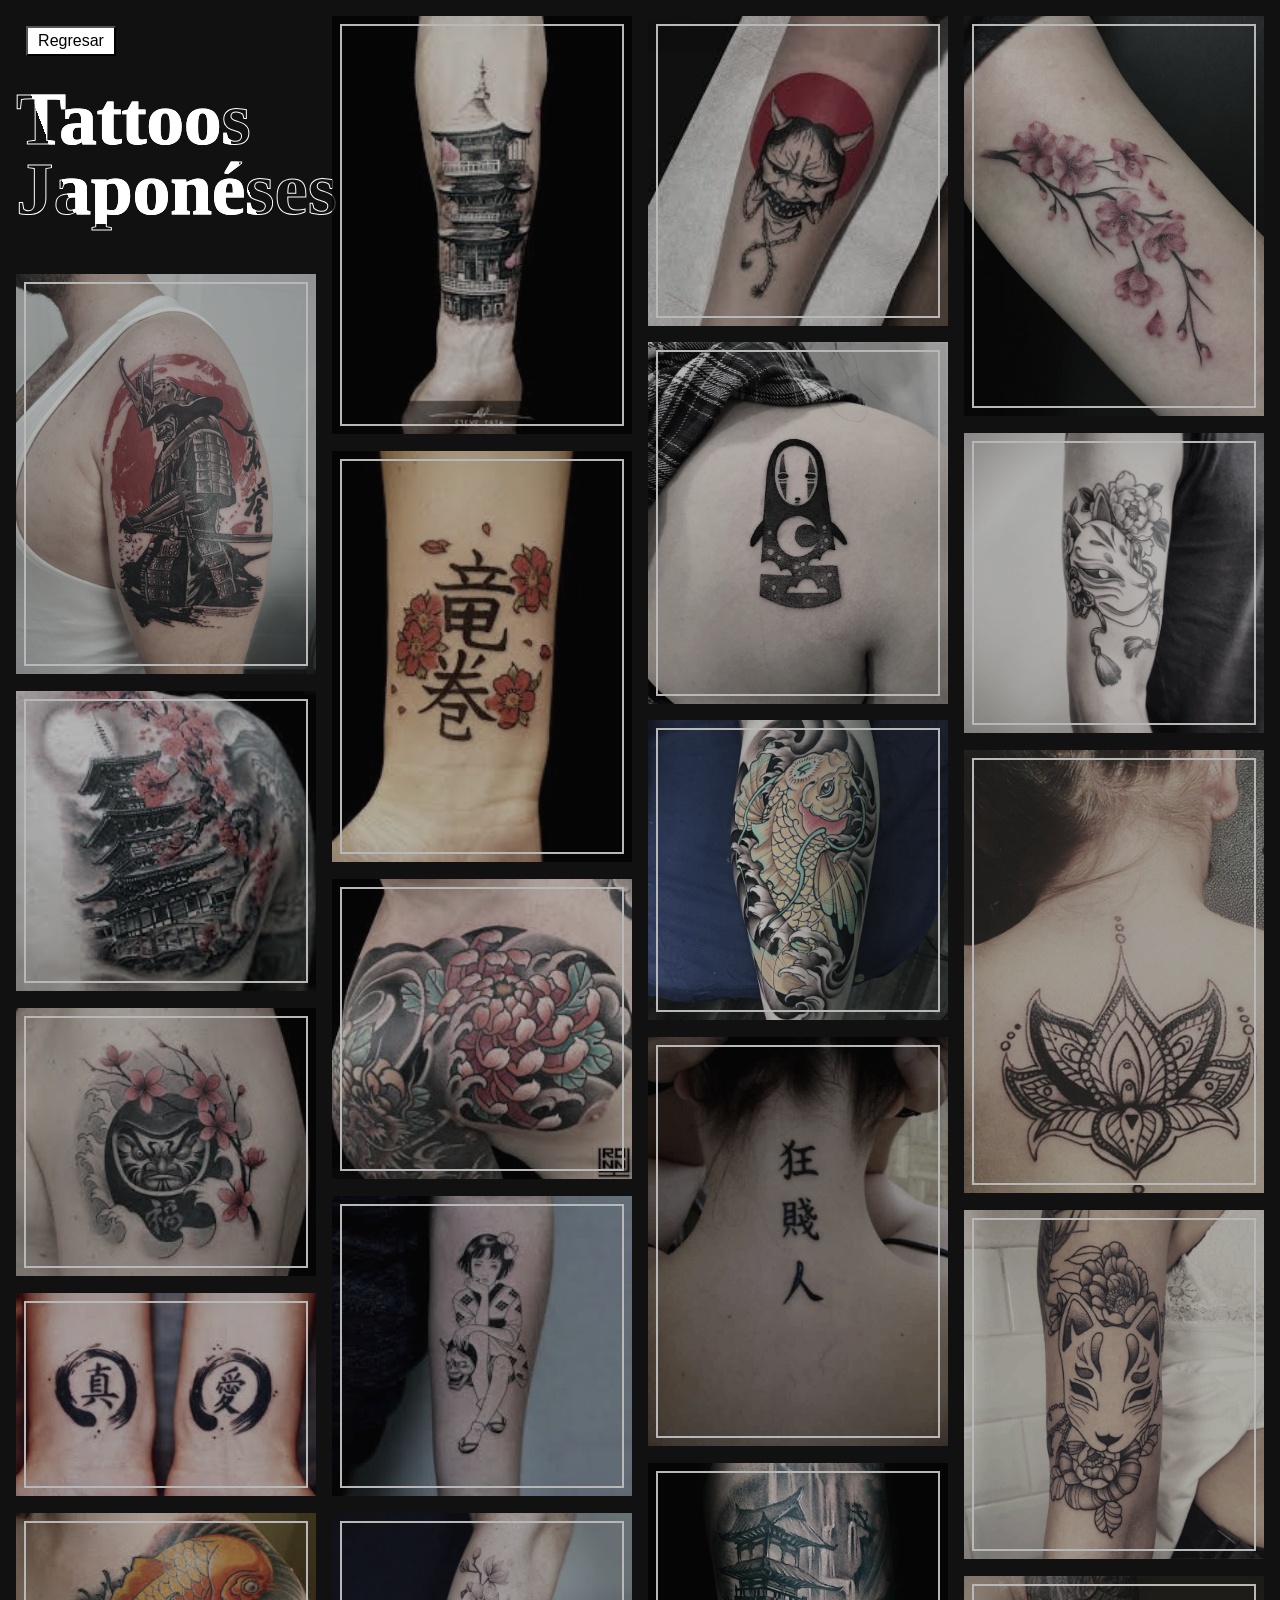
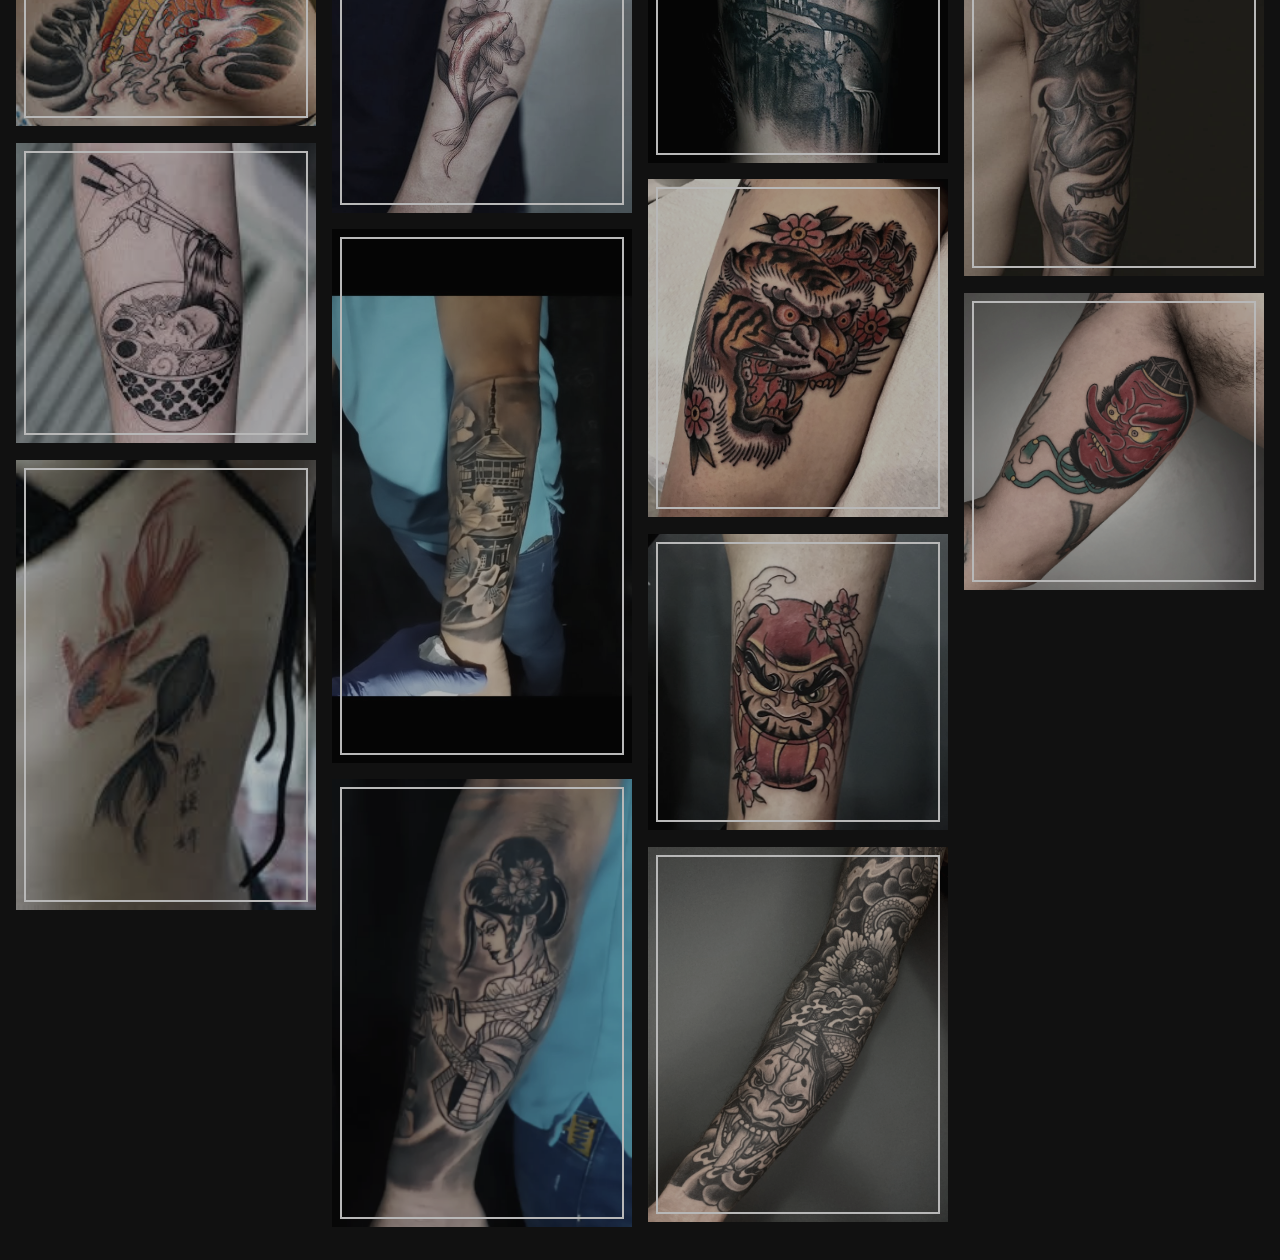
<file: Japonéses.html>
<!DOCTYPE html>
<html lang="en">
<head>
    <meta charset="UTF-8">
    <meta http-equiv="X-UA-Compatible" content="IE=edge">
    <meta name="viewport" content="width=device-width, initial-scale=1.0">
    <link rel="icon" href="img/logop.jpeg">
    <link rel="stylesheet" href="css/gallery.css">
    <link rel="stylesheet" href="css/lightbox.min.css">
    <title>TattooVision</title>
</head>
<body>
    <nav>
        <a href="pagina_principal.html"><button class="regress">Regresar</button></a>
    </nav>
    <!--galeia Tattoos Japonéses-->
    <h2 class="txtj">Tattoos Japonéses</h2>

        <a href="img/j1.jpg" data-lightbox="migaleria"><img src="img/j1.jpg" alt="dream"></a>
        <a href="img/j2.jpg" data-lightbox="migaleria"><img src="img/j2.jpg" alt="dream"></a>
        <a href="img/j3.jpg" data-lightbox="migaleria"><img src="img/j3.jpg" alt="free-fall"></a>
        <a href="img/j4.jpg" data-lightbox="migaleria"><img src="img/j4.jpg" alt="lion"></a>
        <a href="img/j5.jpg" data-lightbox="migaleria"><img src="img/j5.jpg" alt="living-room"></a>
        <a href="img/j6.jpg" data-lightbox="migaleria"><img src="img/j6.jpg" alt="mod-max"></a>
        <a href="img/j7.jpg" data-lightbox="migaleria"><img src="img/j7.jpg" alt="okay"></a>
        <a href="img/j8.jpg" data-lightbox="migaleria"><img src="img/j8.jpg" alt="purple-katana"></a>
        <a href="img/j9.jpg" data-lightbox="migaleria"><img src="img/j9.jpg" alt="syre"></a>
        <a href="img/j10.jpg" data-lightbox="migaleria"><img src="img/j10.jpg" alt="bathroom"></a>
        <a href="img/j11.jpg" data-lightbox="migaleria"><img src="img/j11.jpg" alt="tiger"></a>
        <a href="img/j12.jpg" data-lightbox="migaleria"><img src="img/j12.jpg" alt="japan"></a>
        <a href="img/j13.jpg" data-lightbox="migaleria"><img src="img/j13.jpg" alt="living-room"></a>
        <a href="img/j14.png" data-lightbox="migaleria"><img src="img/j14.png" alt="purple-katana"></a>
        <a href="img/j15.jpg" data-lightbox="migaleria"><img src="img/j15.jpg" alt="syre"></a>
        <a href="img/j16.jpg" data-lightbox="migaleria"><img src="img/j16.jpg" alt="train"></a>
        <a href="img/j17.jpg" data-lightbox="migaleria"><img src="img/j17.jpg" alt="bathroom"></a>
        <a href="img/j18.jpeg" data-lightbox="migaleria"><img src="img/j18.jpeg" alt="tiger"></a>
        <a href="img/j19.jpg" data-lightbox="migaleria"><img src="img/j19.jpg" alt="japan"></a>
        <a href="img/j20.jpg" data-lightbox="migaleria"><img src="img/j20.jpg" alt="living-room"></a>
        <a href="img/j21.jpg" data-lightbox="migaleria"><img src="img/j21.jpg" alt="living-room"></a>
        <a href="img/j22.jpg" data-lightbox="migaleria"><img src="img/j22.jpg" alt="dream"></a>
        <a href="img/j23.jpg" data-lightbox="migaleria"><img src="img/j23.jpg" alt="dream"></a>
        <a href="img/j24.jpg" data-lightbox="migaleria"><img src="img/j24.jpg" alt="free-fall"></a>
        <a href="img/j25.jpg" data-lightbox="migaleria"><img src="img/j25.jpg" alt="lion"></a>
        <a href="img/j26.jpg" data-lightbox="migaleria"><img src="img/j26.jpg" alt="living-room"></a>
        <a href="img/j27.jpg" data-lightbox="migaleria"><img src="img/j27.jpg" alt="mod-max"></a>
        <a href="img/j28.jpg" data-lightbox="migaleria"><img src="img/j28.jpg" alt="okay"></a>

    <script src="js/script.js"></script>
    <script src="js/lightbox-plus-jquery.min.js"></script>
</body>
</html>
</file>
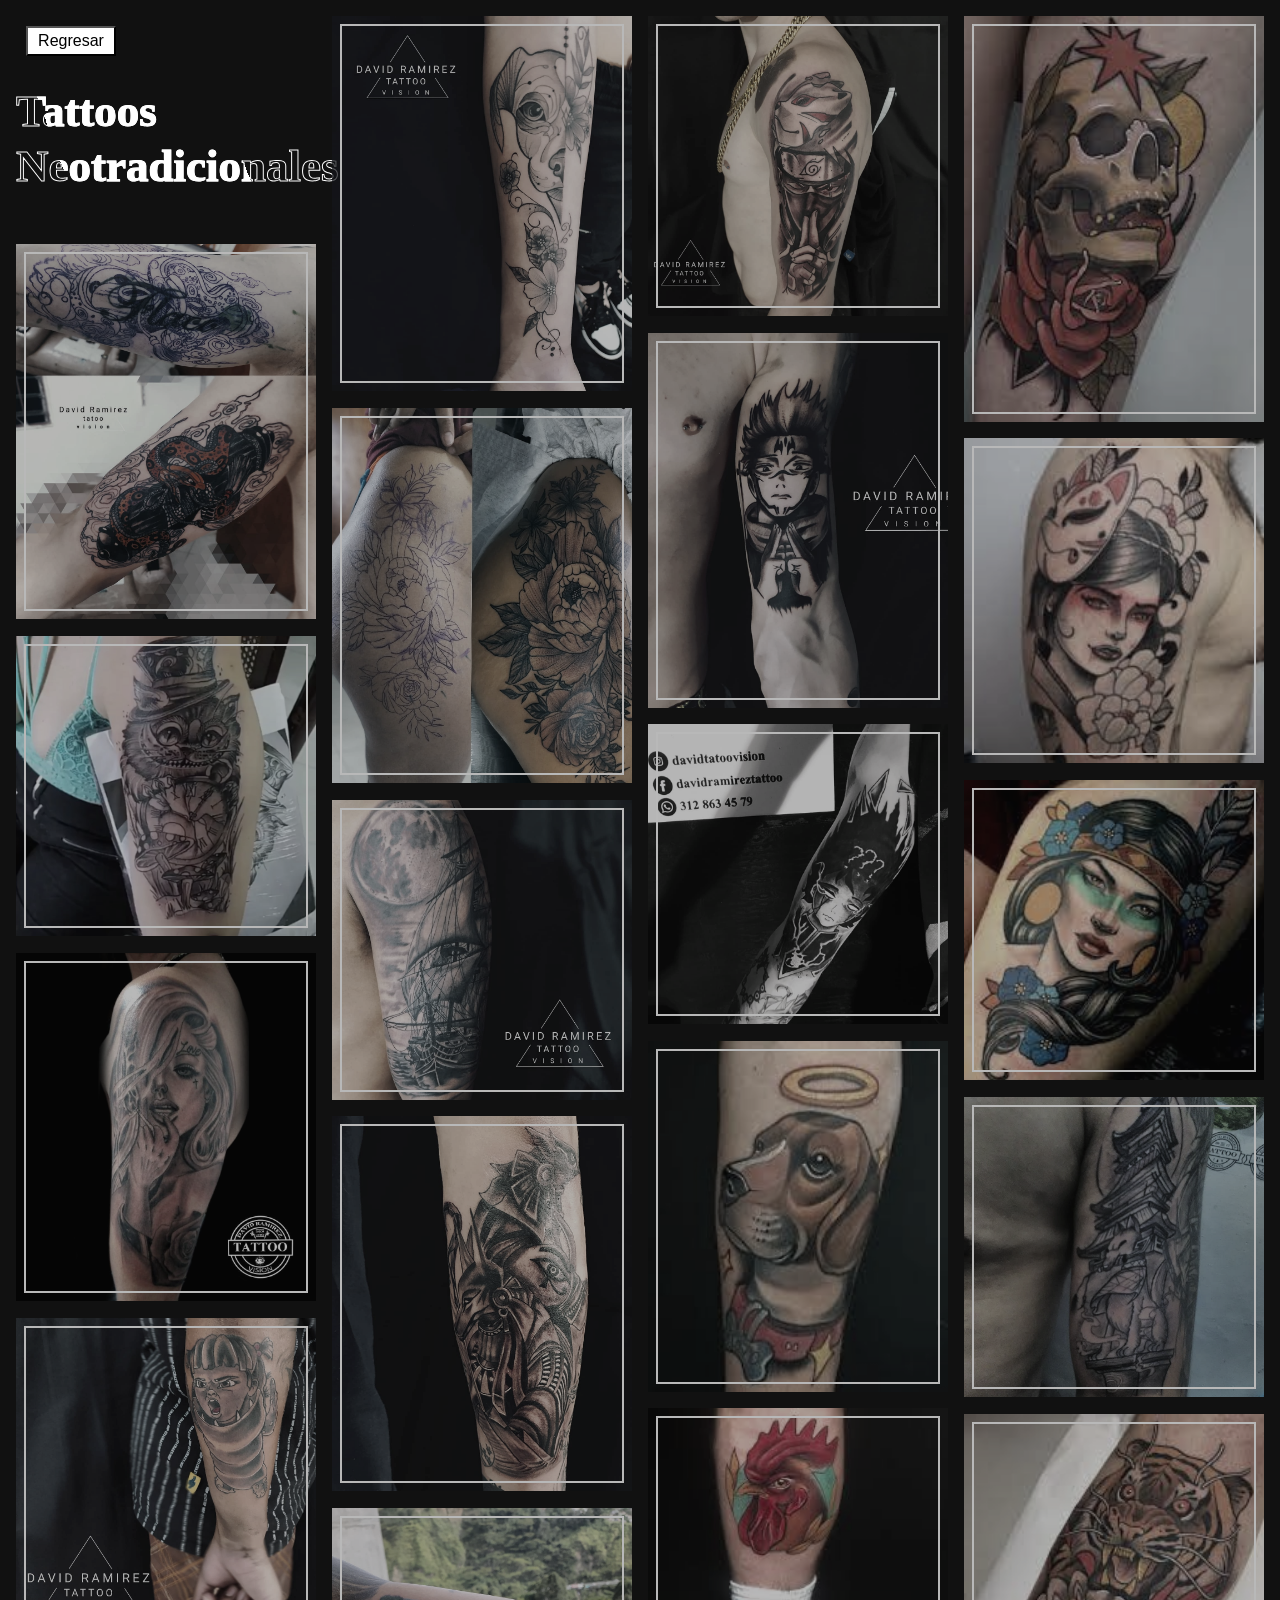
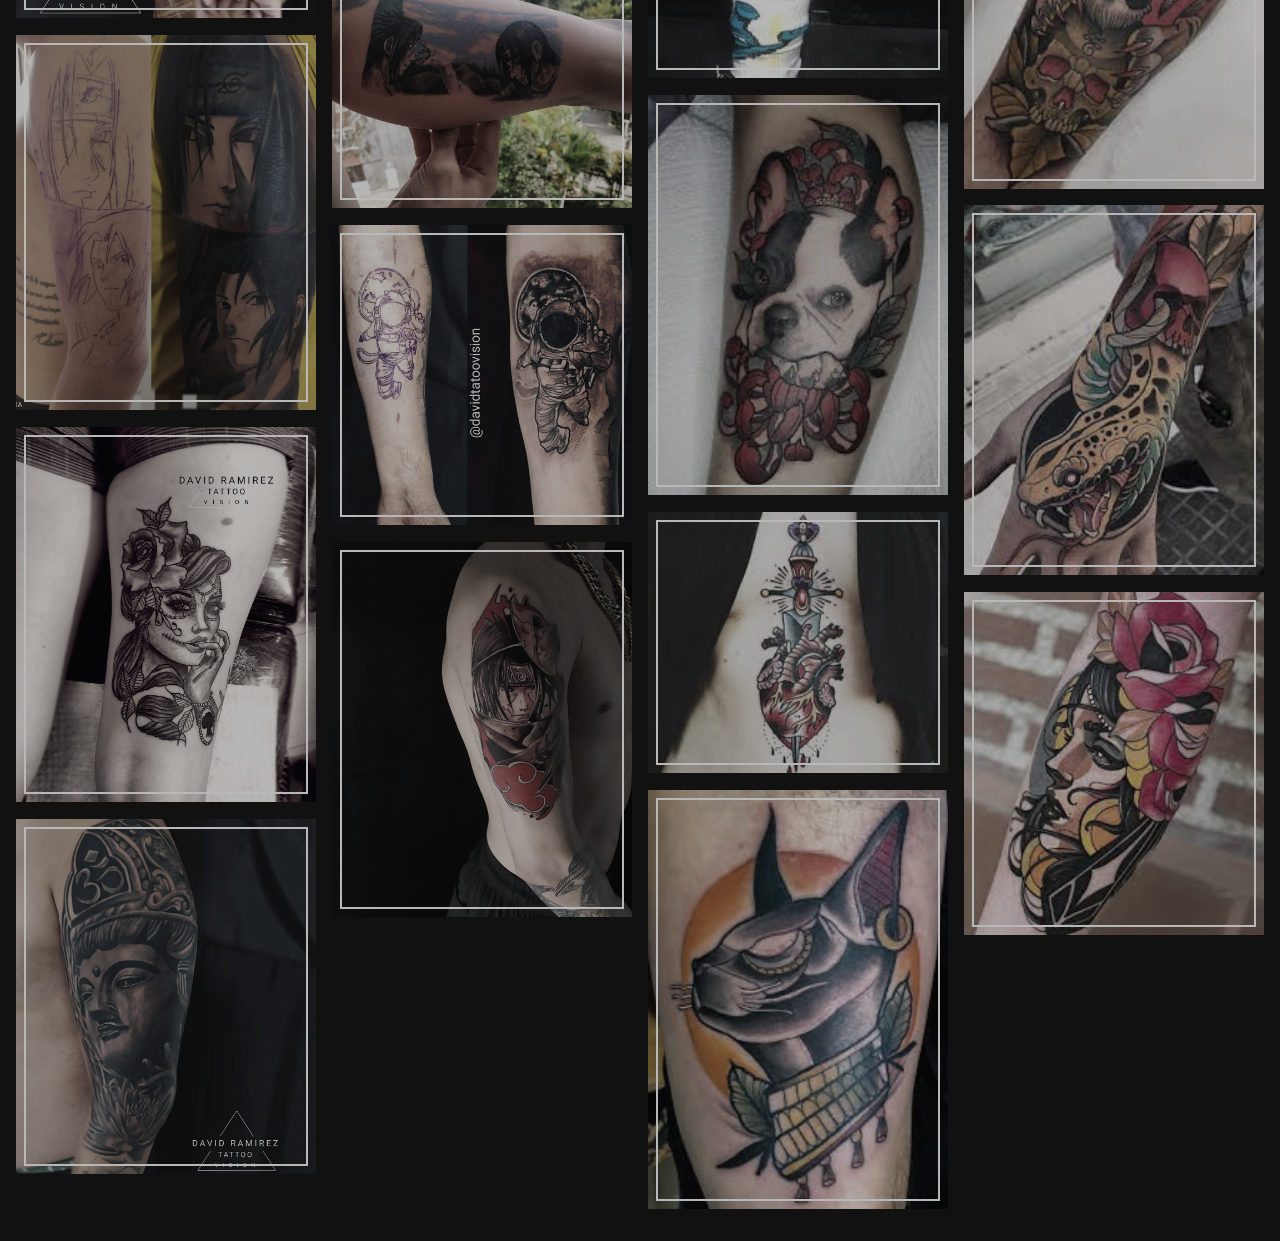
<file: Neotradicionales.html>
<!DOCTYPE html>
<html lang="en">
<head>
    <meta charset="UTF-8">
    <meta http-equiv="X-UA-Compatible" content="IE=edge">
    <meta name="viewport" content="width=device-width, initial-scale=1.0">
    <link rel="icon" href="img/logop.jpeg">
    <link rel="stylesheet" href="css/gallery.css">
    <link rel="stylesheet" href="css/lightbox.min.css">
    <title>TattooVision</title>
</head>
<body>
    <nav>
        <a href="pagina_principal.html"><button class="regress">Regresar</button></a>
    </nav>
    <!--galeia Tattoos Neotradicionales-->
    
    <h2 class="txtn">Tattoos Neotradicionales</h2>
    <a href="img/n29.jpg" data-lightbox="migaleria"><img src="img/n29.jpg" alt="alien doodle"></a>
    <a href="img/n28.jpg" data-lightbox="migaleria"><img src="img/n28.jpg" alt="dream"></a>
    <a href="img/n27.jpg" data-lightbox="migaleria"><img src="img/n27.jpg" alt="free-fall"></a>
    <a href="img/n26.jpg" data-lightbox="migaleria"><img src="img/n26.jpg" alt="lion"></a>
    <a href="img/n25.jpg" data-lightbox="migaleria"><img src="img/n25.jpg" alt="living-room"></a>
    <a href="img/n24.jpg" data-lightbox="migaleria"><img src="img/n24.jpg" alt="mod-max"></a>
    <a href="img/n23.jpg" data-lightbox="migaleria"><img src="img/n23.jpg" alt="okay"></a>
    <a href="img/n22.jpg" data-lightbox="migaleria"><img src="img/n22.jpg" alt="purple-katana"></a>
    <a href="img/n21.jpg" data-lightbox="migaleria"><img src="img/n21.jpg" alt="syre"></a>
    <a href="img/n20.jpg" data-lightbox="migaleria"><img src="img/n20.jpg" alt="train"></a>
    <a href="img/n19.jpg" data-lightbox="migaleria"><img src="img/n19.jpg" alt="bathroom"></a>
    <a href="img/n18.jpg" data-lightbox="migaleria"><img src="img/n18.jpg" alt="tiger"></a>
    <a href="img/n17.jpg" data-lightbox="migaleria"><img src="img/n17.jpg" alt="japan"></a>
    <a href="img/n16.jpg" data-lightbox="migaleria"><img src="img/n16.jpg" alt="living-room"></a>
    <a href="img/n15.jpg" data-lightbox="migaleria"><img src="img/n15.jpg" alt="mod-max"></a>
    <a href="img/n14.jpg" data-lightbox="migaleria"><img src="img/n14.jpg" alt="okay"></a>
    <a href="img/n13.jpg" data-lightbox="migaleria"><img src="img/n13.jpg" alt="purple-katana"></a>
    <a href="img/n12.jpg" data-lightbox="migaleria"><img src="img/n12.jpg" alt="syre"></a>
    <a href="img/n11.jpg" data-lightbox="migaleria"><img src="img/n11.jpg" alt="train"></a>
    <a href="img/n10.jpg" data-lightbox="migaleria"><img src="img/n10.jpg" alt="bathroom"></a>
    <a href="img/n9.jpg" data-lightbox="migaleria"><img src="img/n9.jpg" alt="train"></a>
    <a href="img/n8.jpg" data-lightbox="migaleria"><img src="img/n8.jpg" alt="bathroom"></a>
    <a href="img/n7.jpg" data-lightbox="migaleria"><img src="img/n7.jpg" alt="tiger"></a>
    <a href="img/n6.jpg" data-lightbox="migaleria"><img src="img/n6.jpg" alt="japan"></a>
    <a href="img/n5.jpg" data-lightbox="migaleria"><img src="img/n5.jpg" alt="living-room"></a>
    <a href="img/n4.jpg" data-lightbox="migaleria"><img src="img/n30.jpg" alt="mod-max"></a>
    <a href="img/n3.jpg" data-lightbox="migaleria"><img src="img/n3.jpg" alt="okay"></a>
    <a href="img/n2.jpg" data-lightbox="migaleria"><img src="img/n2.jpg" alt="dream"></a>
    <a href="img/n1.jpg" data-lightbox="migaleria"><img src="img/n1.jpg" alt="dream"></a>

    <script src="js/script.js"></script>
    <script src="js/lightbox-plus-jquery.min.js"></script>
</body>
</html>
</file>
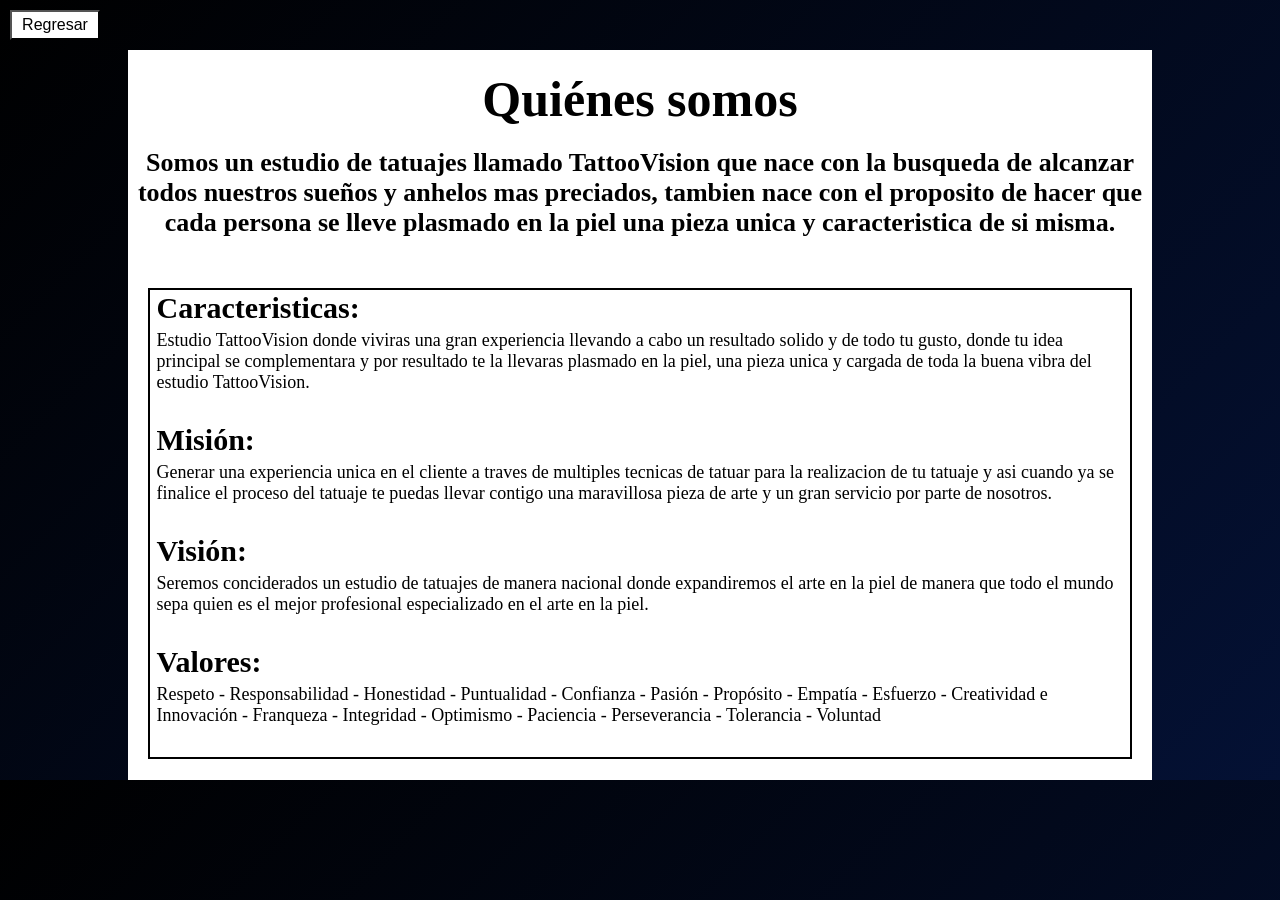
<file: quienes_somos.html>
<!DOCTYPE html>
<html lang="en">
<head>
    <meta charset="UTF-8">
    <meta http-equiv="X-UA-Compatible" content="IE=edge">
    <meta name="viewport" content="width=device-width, initial-scale=1.0">
    <link rel="icon" href="img/logop.jpeg">
    <link rel="stylesheet" href="css/quienes_somos.css">
    <title>TattooVision</title>
</head>
<body>
    <nav>
        <a href="pagina_principal.html"><button class="regress">Regresar</button></a>
    </nav>

    <section class="descripcion">
        <h2>Quiénes somos</h2>
        <h3>Somos un estudio de tatuajes llamado TattooVision que nace con la busqueda de alcanzar todos nuestros sueños y anhelos mas preciados, tambien nace con el proposito de hacer que cada persona se lleve
            plasmado en la piel una pieza unica y caracteristica de si misma.</h3>
        <div class="sub_descripcion">
        <h4>Caracteristicas:</h4>
        <p>Estudio TattooVision donde viviras una gran experiencia llevando a cabo un resultado solido y de todo tu gusto, donde tu idea principal se complementara y por resultado te la llevaras plasmado en la piel, una pieza unica y cargada de toda la buena vibra del estudio TattooVision. </p>
        <h4>Misión:</h4>
        <p>Generar una experiencia unica en el cliente a traves de multiples tecnicas de tatuar para la realizacion de tu tatuaje y asi cuando ya se finalice el proceso del tatuaje te puedas llevar contigo una maravillosa pieza de arte y un gran servicio por parte de nosotros.</p>
        <h4>Visión:</h4>
        <p>Seremos conciderados un estudio de tatuajes de manera nacional donde expandiremos el arte en la piel de manera que todo el mundo sepa quien es el mejor profesional especializado en el arte en la piel.</p>
        <h4>Valores:</h4>
        <p>Respeto - Responsabilidad - Honestidad - Puntualidad - Confianza - Pasión - Propósito - Empatía - Esfuerzo - Creatividad e Innovación  - Franqueza - Integridad - Optimismo - Paciencia - Perseverancia - Tolerancia - Voluntad</p>
        </div>
    </section>
</body>
</html>
</file>
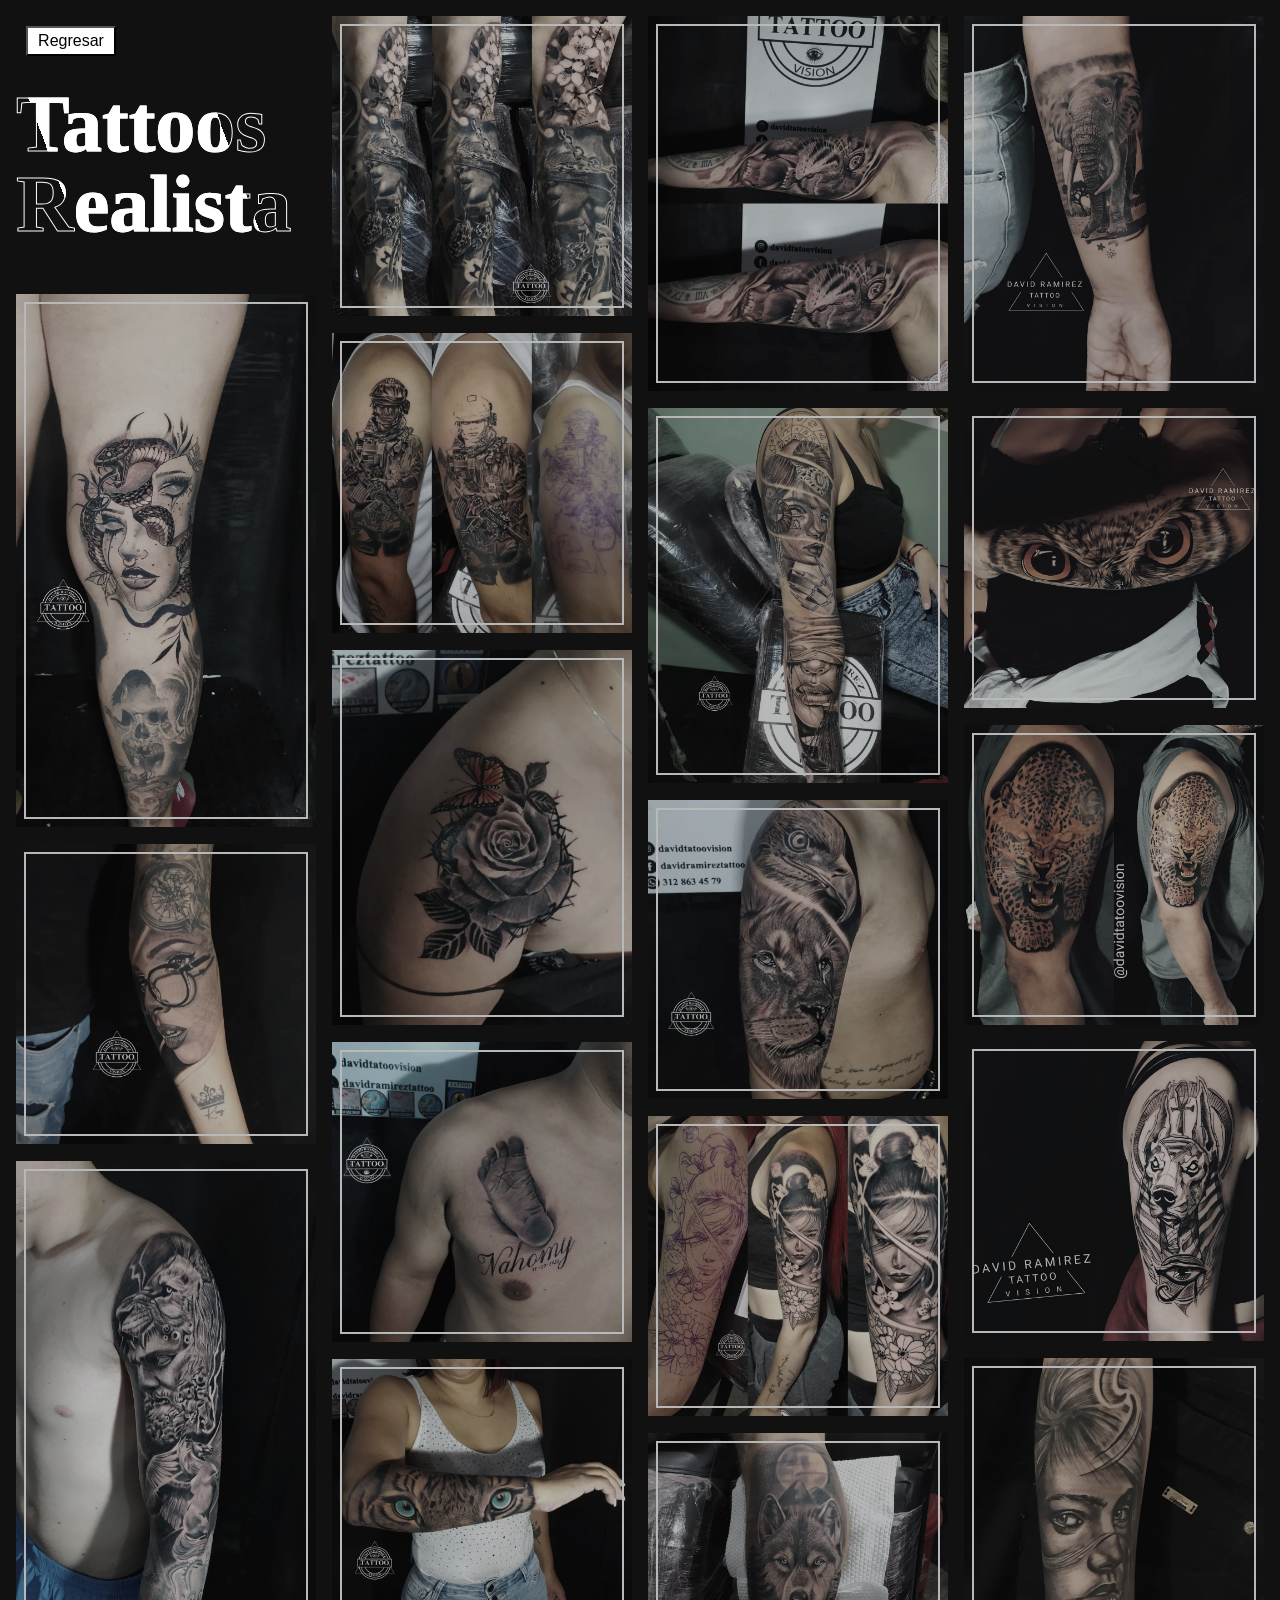
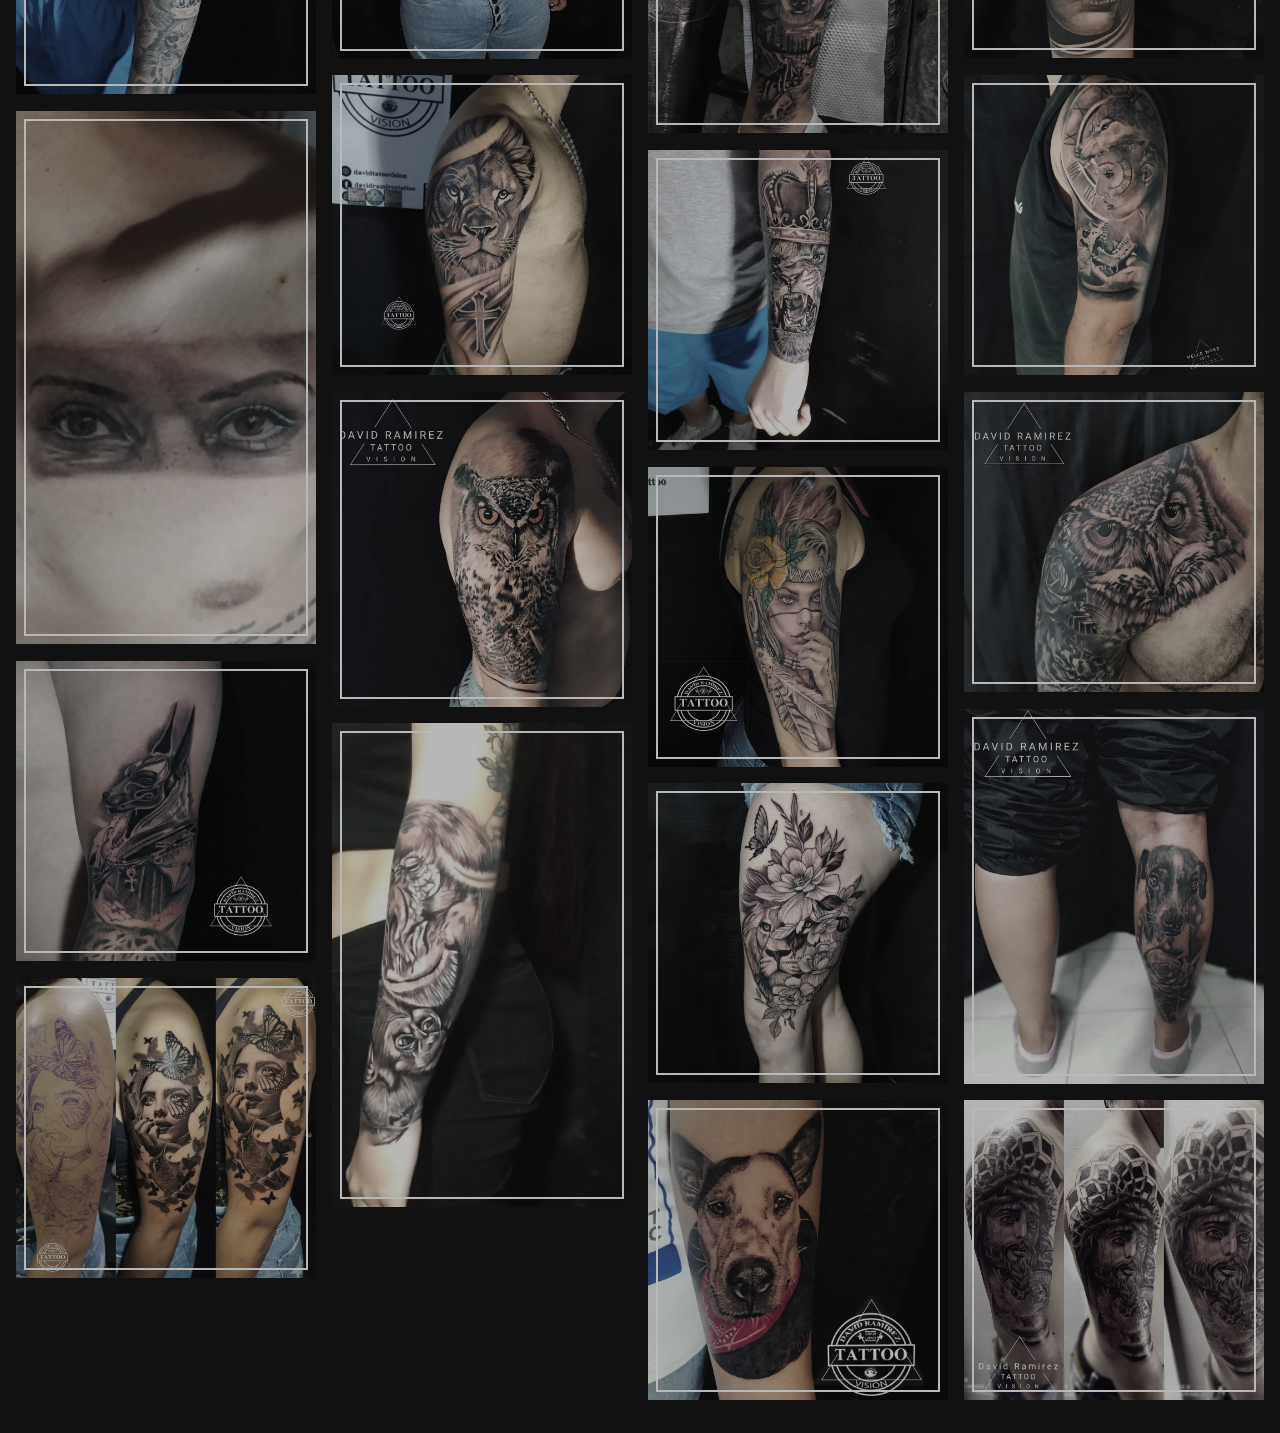
<file: realista.html>
<!DOCTYPE html>
<html lang="en">
<head>
    <meta charset="UTF-8">
    <meta http-equiv="X-UA-Compatible" content="IE=edge">
    <meta name="viewport" content="width=device-width, initial-scale=1.0">
    <link rel="icon" href="img/logop.jpeg">
    <link rel="stylesheet" href="css/gallery.css">
    <link rel="stylesheet" href="css/lightbox.min.css">
    <title>TattooVision</title>
</head>

<body>
    <nav>
        <a href="pagina_principal.html"><button class="regress">Regresar</button></a>
    </nav>
    <h2>Tattoos Realista</h2>

   
    <a href="img/r1.jpg" data-lightbox="migaleria"><img src="img/r1.jpg" alt="alien doodle"></a>
    <a href="img/r2.jpg" data-lightbox="migaleria"><img src="img/r2.jpg" alt="dream"></a>
    <a href="img/r3.jpg" data-lightbox="migaleria"><img src="img/r3.jpg" alt="free-fall"></a>
    <a href="img/r4.jpg" data-lightbox="migaleria"><img src="img/r4.jpg" alt="lion"></a>
    <a href="img/r5.jpg" data-lightbox="migaleria"><img src="img/r5.jpg" alt="living-room"></a>
    <a href="img/r6.jpg" data-lightbox="migaleria"><img src="img/r6.jpg" alt="mod-max"></a>
    <a href="img/r7.jpg" data-lightbox="migaleria"><img src="img/r7.jpg" alt="okay">
    <a href="img/r8.jpg" data-lightbox="migaleria"><img src="img/r8.jpg" alt="purple-katana">
    <a href="img/r9.jpg" data-lightbox="migaleria"><img src="img/r9.jpg" alt="syre">
    <a href="img/r10.jpg" data-lightbox="migaleria"><img src="img/r10.jpg" alt="train">
    <a href="img/r11.jpg" data-lightbox="migaleria"><img src="img/r11.jpg" alt="bathroom">
    <a href="img/r12.jpg" data-lightbox="migaleria"><img src="img/r12.jpg" alt="tiger">
    <a href="img/r27.jpg" data-lightbox="migaleria"><img src="img/r27.jpg" alt="japan">
    <a href="img/rl2.png" data-lightbox="migaleria"><img src="img/rl2.png" alt="living-room">
    <a href="img/r13.jpg" data-lightbox="migaleria"><img src="img/r13.jpg" alt="mod-max">
    <a href="img/r14.jpg" data-lightbox="migaleria"><img src="img/r14.jpg" alt="okay">
    <a href="img/r15.jpg" data-lightbox="migaleria"><img src="img/r15.jpg" alt="purple-katana">
    <a href="img/r16.jpg" data-lightbox="migaleria"><img src="img/r16.jpg" alt="syre">
    <a href="img/r17.jpg" data-lightbox="migaleria"><img src="img/r17.jpg" alt="train">
    <a href="img/r18.jpg" data-lightbox="migaleria"><img src="img/r18.jpg" alt="bathroom">
    <a href="img/r19.jpg" data-lightbox="migaleria"><img src="img/r19.jpg" alt="train">
    <a href="img/r20.jpg" data-lightbox="migaleria"><img src="img/r20.jpg" alt="bathroom">
    <a href="img/r21.jpg" data-lightbox="migaleria"><img src="img/r21.jpg" alt="tiger">
    <a href="img/r22.jpg" data-lightbox="migaleria"><img src="img/r22.jpg" alt="japan">
    <a href="img/r23.jpg" data-lightbox="migaleria"><img src="img/r23.jpg" alt="living-room">
    <a href="img/r24.jpg" data-lightbox="migaleria"><img src="img/r24.jpg" alt="mod-max">
    <a href="img/r25.jpg" data-lightbox="migaleria"><img src="img/r25.jpg" alt="okay">
    <a href="img/r26.jpg" data-lightbox="migaleria"><img src="img/r26.jpg" alt="dream">
    <a href="img/r28.jpg" data-lightbox="migaleria"><img src="img/r28.jpg" alt="okay">
    <a href="img/r29.jpg" data-lightbox="migaleria"><img src="img/r29.jpg" alt="dream">
    <a href="img/r30.jpg" data-lightbox="migaleria"><img src="img/r30.jpg" alt="okay">
    <a href="img/r31.jpg" data-lightbox="migaleria"><img src="img/r31.jpg" alt="dream">

    <script src="js/lightbox-plus-jquery.min.js"></script>
</body>
</html>
</file>
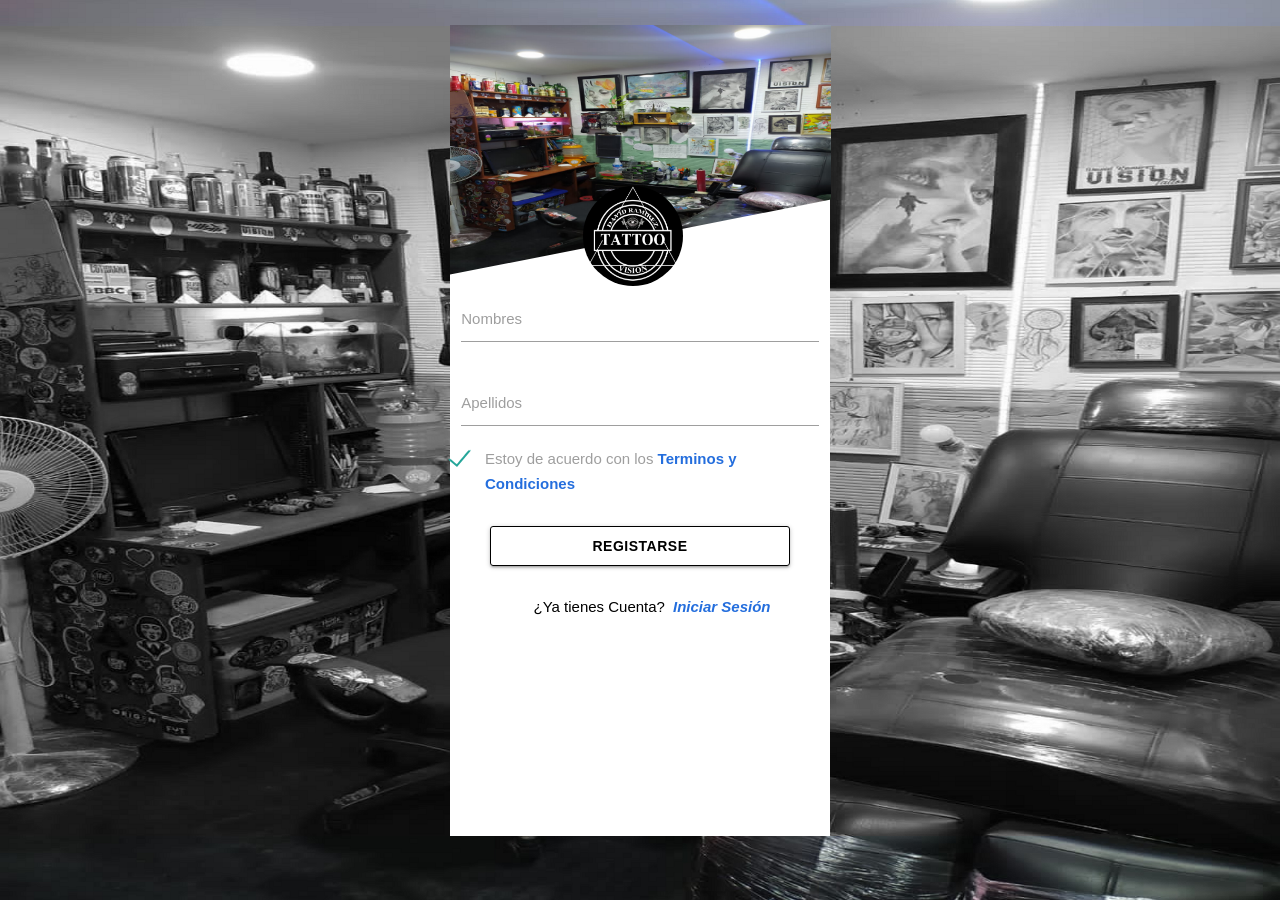
<file: register.html>
<!DOCTYPE html>
<html lang="en">

<head>
    <meta charset="UTF-8">
    <meta http-equiv="X-UA-Compatible" content="IE=edge">
    <meta name="viewport" content="width=device-width, initial-scale=1.0">
    <link rel="icon" href="img/logop.jpeg"> 
    <link rel="stylesheet" href="css/materialize.min.css">
    <link rel="stylesheet" href="css/login_register.css">
    <link rel="stylesheet" href="css/validar.css">
    <script src="js/validar.js"></script>
    <title>TattooVision</title>
</head>
<body> 
    <!-- <?php
        include('registrar.php');
    ?> -->
    <form class="form_register" method="post">
        <img class="log2" src="img/fondo2.2.png">
        <img class="loga" src="img/logop.jpeg">
        <div class="row cont"> 
            <div class="input-field col s12">
                <input type="text" id="input_text" name="nombres" class="validate">
                <label for="input_text">Nombres</label>
            </div>
            <div class="input-field col s12">
                <input type="text" id="input_text" name="apellidos" class="validate">
                <label for="input_text">Apellidos</label>
            </div>
            <div class="input-field col s12">
                <input type="number" id="input_text" name="telefono" class="validate">
                <label for="input_text">Telefono</label>
            </div>
            <div class="input-field col s12">
                <input type="email" id="email" name="correo" class="validate">
                <label for="correo">Correo Electronico</label>
                <span class="helper-text" data-error="Incorrecto" data-success="right">Helper text</span>
            </div>
            <div class="Password">
                <div class="input-field col s12">
                    <input type="password" autocomplete="off" id="new_contra" name="clave" class="validate">
                    <label for="clave">Nueva Contraseña</label>
                </div>
                <br><br>
                <p class="invalid">Minimo 1 letra minuscula</p>
                <p class="invalid">Minimo 1 letra mayuscula</p>
                <p class="invalid">Minimo 1 numero</p>
                <p class="invalid">Minimo 8 caracteres</p>
            </div>
            <br>
        </div>
        <div class="terminos">
            <p>
                <label>
                <input type="checkbox" checked="checked">
                <span>Estoy de acuerdo con los <a href="#"><b>Terminos y Condiciones</b></span>
                </label>
            </p>
        </div>
        <center><button class="btn waves-effect waves-light form__submit1" type="submit" name="registrarse" id="registrarse">Registarse</button></center>
        
        <p class="login1"><a href=""></a>¿Ya tienes Cuenta?<a href="index.html"><i>Iniciar Sesión</i></a></p>
        <br>
    </form>


     <script src="js/jquery-3.6.1.min.js"></script>
    <script src="js/materialize.min.js"></script>
    <script src="js/sweetalert2.js"></script>
    <script src="js/script.js"></script>

</body>
</html>
</file>
<file: css/login_register.css>
*{
    margin: 0;
    padding: 0;
} 

body{
    background-image: url(../img/fondo2.2.png);
    background-position: center center;
    background-repeat: no-repeat;
    background-size: cover;
    backdrop-filter: saturate(0%);
    
}

/*---barra de navegacion---*/
::-webkit-scrollbar{
    width: 8px;
}

::-webkit-scrollbar:hover{
    width: 10px;
}

::-webkit-scrollbar-track{
    background: transparent;

}

::-webkit-scrollbar-thumb{
    background: #AAAAAA;
    border-radius: 10px;
}

/*-------------form del login---------------------*/

.form_login{
    background: #fff;
    width: 374px;
    height: 570px;
    position: relative;
    margin-bottom: 4%;
    margin: 3% auto;
    
}


.form__submit{
    display: block;
    margin: 20px auto 20px;
    width: 20rem;
    height: 40px;
    border: 1px solid #000;
    border-radius: 3px; /*lo que hace es darle un borde redondeado en todos los extremos del boton*/
    font-size: 14px;
    cursor: pointer;
    transition: .5s; 
    font-weight: bold;
    background-color: transparent;
    color: #000;
}

.form__submit:hover{  /*el :hover hace que ocurra un efecto cuando pasamos el mouse por ese elemento*/
    font-size: 15px;
    background-color: #dadada;
}

.login{
    text-align: center; /*sirve para alinear el texto en el centro*/
    padding: 10px 0 0 10px;
    font-size: 15px;
    color: #000;
}

.login a{
    text-align: center; /*sirve para alinear el texto en el centro*/
    padding: 7px;
    font-weight: bold;
    text-decoration: none;
}
/*-------------------------------------------------------------*/

/*-------------------form de registrarse---------------------*/

.form_register{
    background: #fff;
    width: 380px;
    height: 90vh;
    position: relative;
    margin: 2% auto;
}


.terminos{
    display: inline;  /*lo que hace es comvertir el elemento en un elemento enlinea y que ocupe solo
                      el espacio de si mismo asi no empiece no ocupe la linea completa*/
    font-size: 15px;
    color: #000;
}

.form__submit1{
    display: block;
    margin: 30px auto;
    width: 20rem;
    height: 40px;
    border: 1px solid #000;
    border-radius: 3px; /*lo que hace es darle un borde redondeado en todos los extremos del boton*/
    font-size: 14px;
    cursor: pointer;
    transition: .5s; 
    font-weight: bold;
    background-color: transparent;
    color: #000;
}

.form__submit1:hover{  /*el :hover hace que ocurra un efecto cuando pasamos el mouse por ese elemento*/
    font-size: 15px;
    background-color: #eeeeee;
}

.login1{
    text-align: center; /*sirve para alinear el texto en el centro*/
    margin-top: 30px;
    font-size: 15px;
    color: #000;
    
}

.login1 a{
    text-align: center; /*sirve para alinear el texto en el centro*/
    padding: 8px;
    font-weight: bold;
    text-decoration: none;
}

.cont{
    overflow-y: scroll;
    overflow-x: hidden;
    height: 160px;
    margin-bottom: 5px;
}
/*-------------------------------------*/
/*----------clases generales-----------*/
.log{
    width: 375px;
    height: 250px;
    clip-path: polygon(0 0, 100% 0, 100% 70%, 0% 100%);
}

.log2{
    margin-top: -1px;
    width: 381px;
    height: 250px;
    clip-path: polygon(0 0, 100% 0, 100% 70%, 0% 100%);
}

.loga{
    width: 100px;
    height: 100px;
    border-radius: 50%;
    position: absolute;
    margin: -25% 35%;
    opacity: 1;
}

a:link{                 
    color: #246edd;   
}

a:visited{
    color: #4796fd;       /*a: lo que hace es indicarle ala pagina los estados que va a tener el link*/
}

a:active{
    color: #6198e0;
}


.check{
    background-color: rgb(16, 190, 4);
    color: #fff;
    font-size: 30px;
    text-align: center;
    margin: 10px;
}

.error,.faild{
    background-color: rgb(167, 34, 34);
    color: #fff;
    font-size: 30px;
    text-align: center;
    margin: 10px;
}
</file>
<file: css/gallery.css>
* {
    margin: 0;
    padding: 0;
}

html{
    scroll-behavior: smooth;
    scroll-padding: 63px;
}

body {
    background-color: #111;
    column-count: 4;
    column-gap: 1rem;
    padding: 1rem;
    overflow-x: hidden;
}

/*---barra de navegacion---*/
::-webkit-scrollbar{
    width: 5px;
}

::-webkit-scrollbar:hover{
    width: 10px;
}

::-webkit-scrollbar-track{
    background-image: linear-gradient(135deg, rgb(0, 0, 0) 0%, #051644 130%);

}

::-webkit-scrollbar-thumb{
    background: #AAAAAA;
    border-radius: 10px;
}
/*----------------------------*/
/* ------------------------- */
/* Estilos Generales */
/* ------------------------- */

nav{
    background-color: transparent;
    position: relative;
}

.regress{
    margin: 10px;
    width: 90px;
    height: 30px;
    font-size: 16px;
    cursor: pointer;
    transition: .5s;
    background-color: #fff;
    color: #000;
    margin-bottom: 50px;
}

.regress:hover{        
    font-size: 17px;
}

h2 {
    text-align: left;
    font-size: 80px;
    line-height: 80px;
    color: transparent;
    margin: -22px 0 50px 0;
    -webkit-text-stroke: 1px #fff; 
    background: url(../img/back.png);   /*ajusta esa imagen dentro del texto para despue activar la animacion con el keyframes*/
    -webkit-background-clip: text;
    background-position: 0;
    animation: back 30s linear infinite;
}

.txtm{
    font-size: 60px;
}
.txtt{
    font-size: 58px;
}
.txtj{
    font-size: 75px;
    line-height: 70px;
}
.txtn{
    font-size: 45px;
    line-height: 55px;
}

@keyframes back {
    100% {
        background-position: 2000px 0; /*le indica desde que posicion va a empezar la animacion*/
    }
    
}

img {
    width: 100%;
    margin-bottom: 0.8rem;
    opacity: 0.7;
    transition: 0.4s ease;
    outline: 2px solid #fff;
    outline-offset: -10px;
    filter: grayscale(50%)
}

img:hover {
    opacity: 1;
    transform: scale(1.01);
    filter: grayscale(0)
}

@media only screen and (min-width: 1560px) {
    body {
        column-count: 5;
    }
}

@media only screen and (max-width: 1024px) {
    body {
        column-count: 3;
    }
}

@media only screen and (max-width: 768px) {
    body {
        column-count: 2;
    }
}

@media only screen and (max-width: 425px) {
    body {
        column-count: 1;
    }
}

/*---------------------------------------------------------*/
</file>
<file: css/agendar_citas.css>
*{
    margin: 0;
    padding: 0;
} 

body{
    background-image: url(../img/fondo2.2.png);
    background-position: center center;
    background-repeat: no-repeat;
    background-size: cover;
    backdrop-filter: brightness(50%);;
    
}


/*barra de navegacion*/
::-webkit-scrollbar{
    width: 8px;
}

::-webkit-scrollbar:hover{
    width: 10px;
}

::-webkit-scrollbar-track{
    background: #fff;
}

::-webkit-scrollbar-thumb{
    background: #AAAAAA;
    border-radius: 5px;
}
/*-------------------form de agendar---------------------*/

.form_cita{
    background: #fff;
    width: 378px;
    height: 100vh;
    margin: -36rem 0% 2% 53%;
    position: relative;
}

#enviar{
    display: block;
    margin: 10px auto;
    width: 20rem;
    height: 40px;
    border: 1px solid #000;
    border-radius: 3px; /*lo que hace es darle un borde redondeado en todos los extremos del boton*/
    font-size: 14px;
    cursor: pointer;
    transition: .5s; 
    font-weight: bold;
    background-color: transparent;
    color: #000;
}

#enviar:hover{  /*el :hover hace que ocurra un efecto cuando pasamos el mouse por ese elemento*/
    font-size: 15px;
    background-color: #dadada;
}

#botonf{
    background-color: transparent;
    box-shadow: none;
}

#botonf span{
    color: #000;
    margin-left: -45px;
}
/*-------------------------------------*/
/*----------clases generales-----------*/
.log{
    width: 378px;
    height: 250px;
    clip-path: polygon(0 0, 100% 0, 100% 70%, 0% 100%);
}

.loga{
    width: 100px;
    height: 100px;
    border-radius: 50%;
    position: absolute;
    margin: 42% -62%;
}

.agendar{
    overflow-y: scroll;
    height: 310px;

}

a:link{                 
    color: #246edd;   
}

a:visited{
    color: #4796fd;       /*a: lo que hace es indicarle ala pagina los estados que va a tener el link*/
}

a:active{
    color: #90bffd;
}

.descrip{
    background-color: transparent;
    width: 500px;
    height: 550px;
    position: relative;
    margin: 47px 1rem;
}

/*efecto maquina de escribir*/
.titulo{
    position: relative;
    color: #fff;
    padding: 30px 30px 10px 30px;
    font-size: 42px;
    display: block;
    font-family: monospace;
    white-space: nowrap;
    border-right: 4px solid;
    width: 15ch;
    animation: typing 10s infinite alternate steps(15), blink 10s infinite step-end alternate;
    overflow: hidden;
}

@keyframes typing {
    from { width: 0;
     }
}

@keyframes blink {
    50% { border-color: transparent}
}
/*------------------------------*/

.text{
    font-size: 22px;
    padding-left: 30px;
    color: #fff;
}

.video{
    width: 30vw;
    margin: 20px 30px;
}

nav{
    background-color: #fff;
    opacity: .5;
    position: relative;
}

.regress{
    margin: 10px;
    width: 90px;
    height: 30px;
    font-size: 16px;
    cursor: pointer;
    transition: .5s;
    background-color: #fff;
    color: #000;
}

.regress:hover{        
    font-size: 17px;
}

@media only screen and (max-width:840px) {
    .descrip{
        position: relative;
        margin: 47px auto;
        text-align: center;

    }

    .video{
        width: 40vw;
        margin: 20px auto;
    }

    .titulo{
        font-size: 40px;
        margin-left: 40px;
    }

    .form_cita{
        margin: 15% auto;
        position: relative;

    }
}

.check{
    background-color: rgb(16, 190, 4);
    color: #fff;
    font-size: 30px;
    text-align: center;
    margin: 10px;
    position: relative;
}

.error,.faild{
    background-color: rgb(133, 0, 0);
    color: #fff;
    font-size: 30px;
    text-align: center;
    margin: 10px;
    position: relative;
}
</file>
<file: css/quienes_somos.css>
/*-------quienes somos-------*/
*{
    margin: 0;
    padding: 0;    
}

body{
    background-image: linear-gradient(135deg, #000 0%, #051644 130%);  /*lo que hace es dar un degradado de dos colores a 135 grados para asi formar el fondo*/
}

nav{
    background-color: transparent;
    position: relative;
}

.regress{
    margin: 10px;
    width: 90px;
    height: 30px;
    font-size: 16px;
    cursor: pointer;
    transition: .5s;
    background-color: #fff;
    color: #000;
}

.regress:hover{        
    font-size: 17px;
}

.descripcion{
    background-color: #fff;
    width: 80%;
    height: 100%;
	max-width: 1100px;
    display: flex;
	margin: auto;
    flex-wrap: wrap;
}

.descripcion h2{
    margin-left: auto;
    margin-right: auto;     /*sirve para alinear el texto en el centro*/
    font-size: 50px;
    padding: 20px;
}

.descripcion h3{
    text-align: center;
    font-size: 26px;
    margin-bottom: 30px;
}

.sub_descripcion{
    border: 2px solid #000;     /*sirve para darle un vorde de color negro al boton y asi sea mas visible*/
    margin: 2%;
    padding: 1px;
}

.sub_descripcion h4{
    font-size: 30px;
    margin-bottom: 5px;
    margin-left: 5px;
}

.sub_descripcion p{
    font-size: 18px;
    margin-bottom: 30px;
    margin-left: 5px;

}

/*--------------------------*/
</file>
<file: css/validar.css>
.Password {
    position: relative;
}

.Password div {
    z-index: 2;
    position: relative;
}


.Password input {
    margin: 20px -10px -30px -10px;
    padding: 10px;
    font-size: 15px;
} 

.Password input:read-only {
    color: #aaa;
}

.Password i:hover {
    color: rgb(0, 123, 255);
}

.Password i {
    cursor: pointer;
    font-style: normal;
    text-align: center;
    display: block;
    position: absolute;
    line-height: 40px;
    top: 25px;
    font-size: 25px;
    right: 5px;
    color: rgb(148, 148, 148);
}

.Password i:before {
    font-family: 'Line Awesome Free';
}

.Password input[type='password']~i:before {
    content: "\f06e";
}

.Password input[type='text']~i:before {
    content: "\f070";
}

.Password p:nth-child(2) {
    margin-top: 10px;
}

.Password p b {
    font-weight: normal;
}

.Password p {
    line-height: 25px;
    margin: 2px 0px 0px 10px;
    padding-left: 40px;
    font-size: 15px;
    position: relative;
    display: none;
}

.Password p:after {
    height: 38px;
    overflow: hidden;
    width: 20px;
    border: 1px solid rgb(148, 148, 148);
    border-right: none;
    border-top: none;
    content: "";
    display: block;
    position: absolute;
    left: 0px;
    bottom: 50%;
    top: 99%;
    margin-top: -12%;
}

.Password p:before {
    height: 6px;
    top: -60%;
    background: #000;
    content: "";
    display: block;
    z-index: 1;
    position: absolute;
    width: 6px;
    left: 21px;
    top: 99%;
    margin-top: -3%;
    
}

.Password p i {
    display: none;
    line-height: 25px;
    float: left;
    margin-right: 5px;
}

.Password p.active {
    display: block;
}

.Password p.invalid {
    color: rgb(102, 0, 0);
}

.Password p.valid {
    color: rgb(0, 102, 46);
}

.Password p.valid span:after {
    color: rgb(85, 208, 134);
    margin-right: 5px;
    font-family: 'Line Awesome Free';
    font-weight: 900;
    content: "\f00c";
}

.Password p.valid i {
    display: block;
}
</file>
